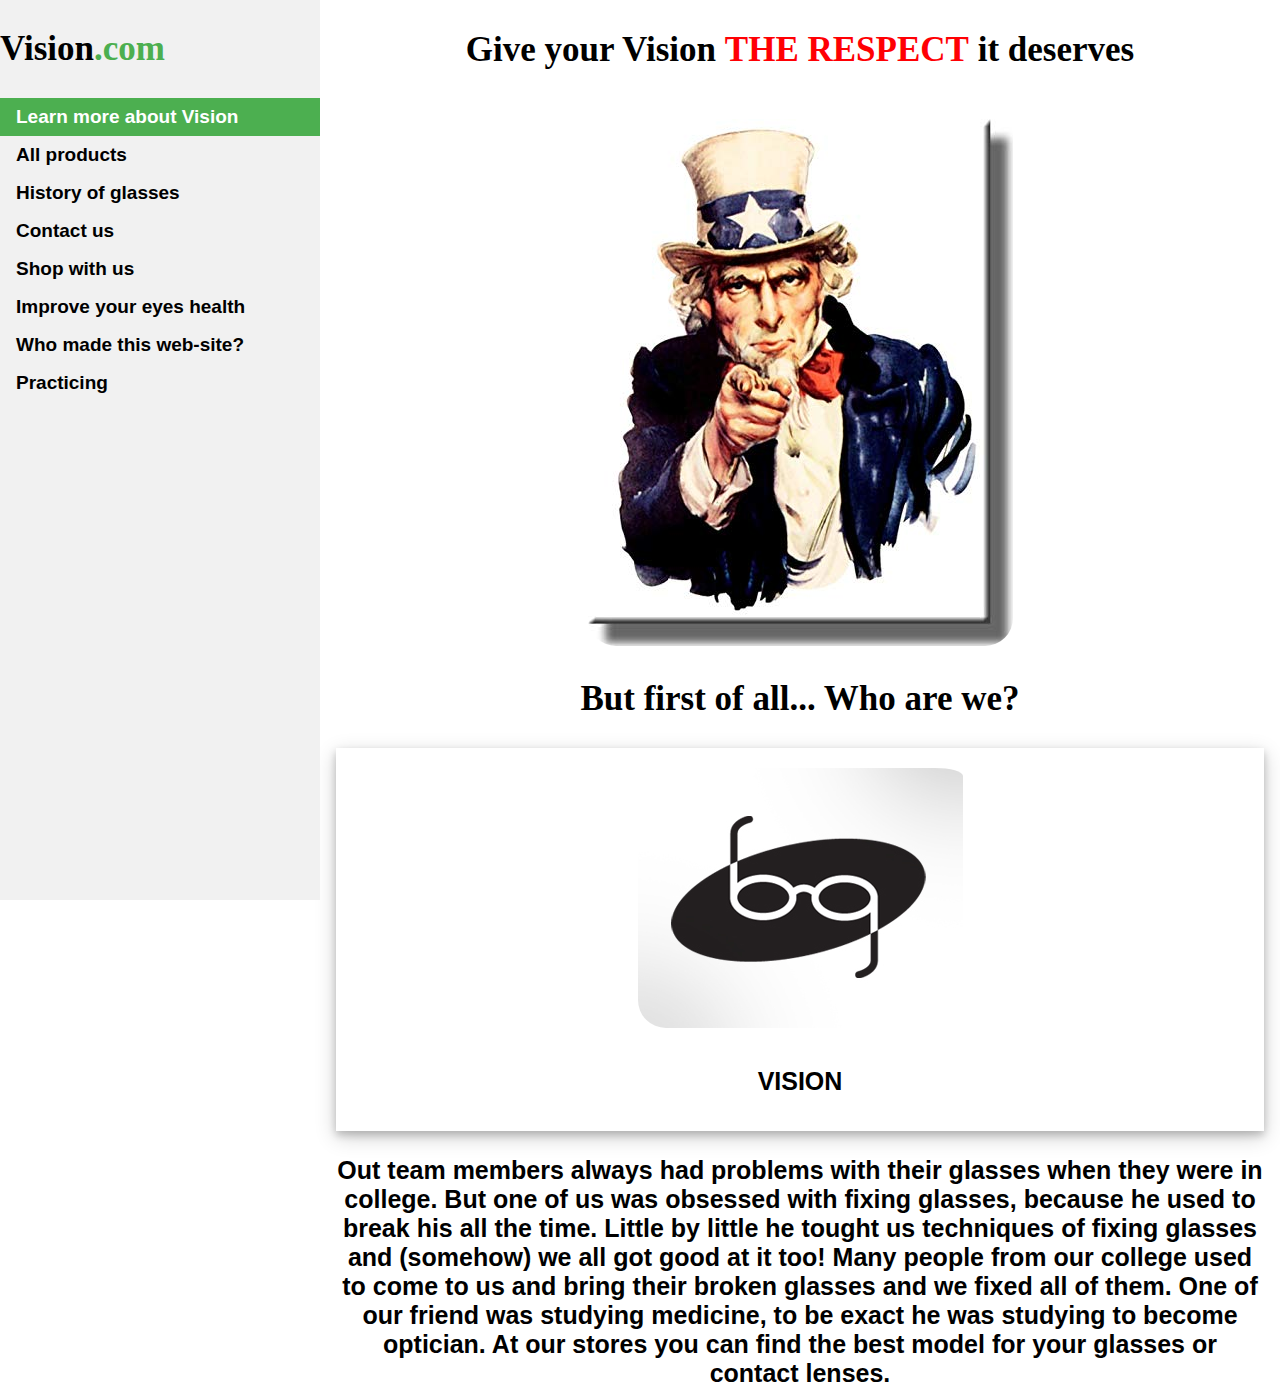
<file: index.html>
<!doctype html>
<html>
<head>
<meta charset="utf-8">
 <link rel="stylesheet" href="major.css">
<title>Major Project</title>
</head>

<style>
	img {
		border-radius: 28px;
		padding-top: 20px;
	}
	div.polaroid {
  width: 100%;
  background-color: white;
  box-shadow: 0 4px 8px 0 rgba(0, 0, 0, 0.2), 0 6px 20px 0 rgba(0, 0, 0, 0.19);
  
	}
	div.container {
  text-align: center;
  padding: 10px 20px;
  font-weight: bold;
  font-size: 25px;
  font-family: Arial, Helvetica, sans-serif; 
	}
	div.b {
  text-align: left;
		  }
</style>
		
<body style="background-color: #FFFFFF">
	<ul>
	<h2>Vision<font color="#4CAF50">.com</font></h2>
  <li><a class="active" href="#home">Learn more about Vision</a></li>
  <li><a href="products.html">All products</a></li>
  <li><a href="historyglasses.html">History of glasses</a></li>
  <li><a href="contactus.html">Contact us</a></li>
  <li><a href="JavaScirt Project/Project.html">Shop with us</a></li>
  <li><a href="improvevision.html">Improve your eyes health</a></li>
  <li><a href="aboutdeveloper.html">Who made this web-site?</a></li>
  <li><a href="practicing.html">Practicing</a></li>
	</ul>

<div class="a">
<div style="margin-left:25%;padding:1px 16px;height:1000px;">
	<h2>Give your Vision <strong><font color="#FF0004">THE RESPECT</font></strong> it deserves</h2>
	
	<img src="71C18NqR6jL._SX425_.jpg">
	
	<h2>But first of all... Who are we?</h2>
  
	<div class="polaroid">
		<img src="logo.png">
		<div class="container">
  		<p>VISION</p>
  		</div>
	</div>	
  <h3>Out team members always had problems with their glasses when they were in college. But one of us  was obsessed with fixing glasses, 
  because he used to break his all the time. Little by little he tought us techniques of fixing glasses and (somehow) we all got good at it too! Many people from our college used to come to us and bring their broken glasses and we fixed all of them. One of our friend was studying medicine, to be exact he was studying to become optician. At our stores you can find the best model for your glasses or contact lenses.</h3>
</div>
</div>
</body>
</html>
</file>
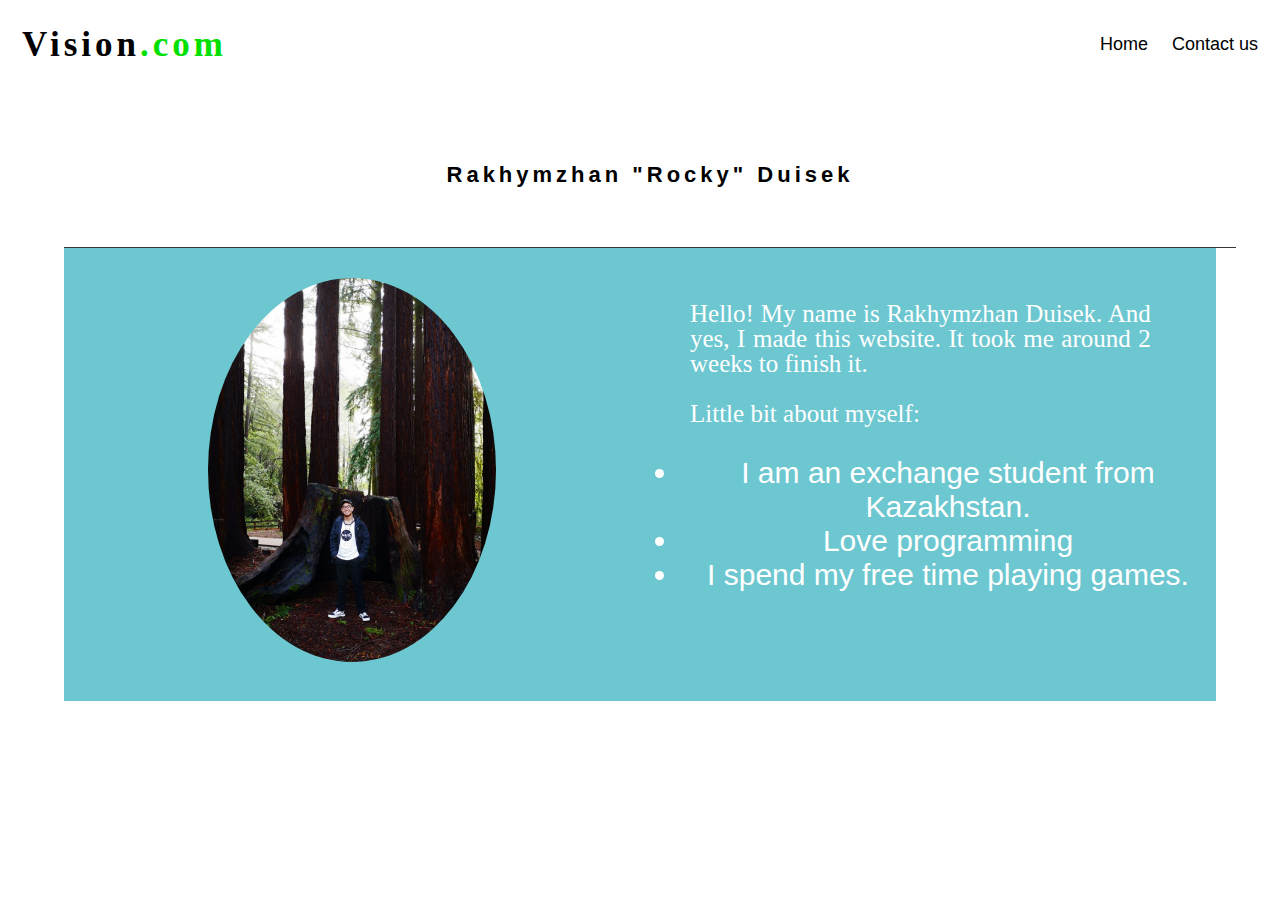
<file: aboutdeveloper.html>
<!doctype html>
<html>
<head>
<meta charset="utf-8">
<meta http-equiv="X-UA-Compatible" content="IE=edge">
<meta name="viewport" content="width=device-width, initial-scale=1">
<title>About developer</title>
<link href="css/simpleGridTemplate.css" rel="stylesheet" type="text/css">
</head>
<style>
	div.logo{
		color: black;
	}	
	h4 { 
		color: black;
	}
</style>
<body>
	
<div class="header">
	<a href="Major.html" class="logo">Vision<font color="lightfreen#1DE440green">.com</font></a>
  <div class="header-right">
    <a href="Major.html">Home</a>
    <a href="contactus.html"#contact"">Contact us</a>
  </div>
</div>
	
<!-- Main Container -->
<div class="container"> 
  <!-- Header -->
  <header class="header">
    <h4 class="logo">Rakhymzhan "Rocky" Duisek</h4>
  </header>
  <!-- Hero Section -->
  <section class="intro">
    <div class="column">
      <img src="me.jpg" alt="" class="profile"> </div>
    <div class="column">
      <p>Hello! My name is Rakhymzhan Duisek. And yes, I made this website. It took me around 2 weeks to finish it.  </p>
      <p>Little bit about myself:</p>
	<ul>
		<li> I am an exchange student from Kazakhstan. </li>	
		<li> Love programming </li>
		<li> I spend my free time playing games.</li>
	</ul>
    </div>
  </section>
  
</body>
</html>
</file>
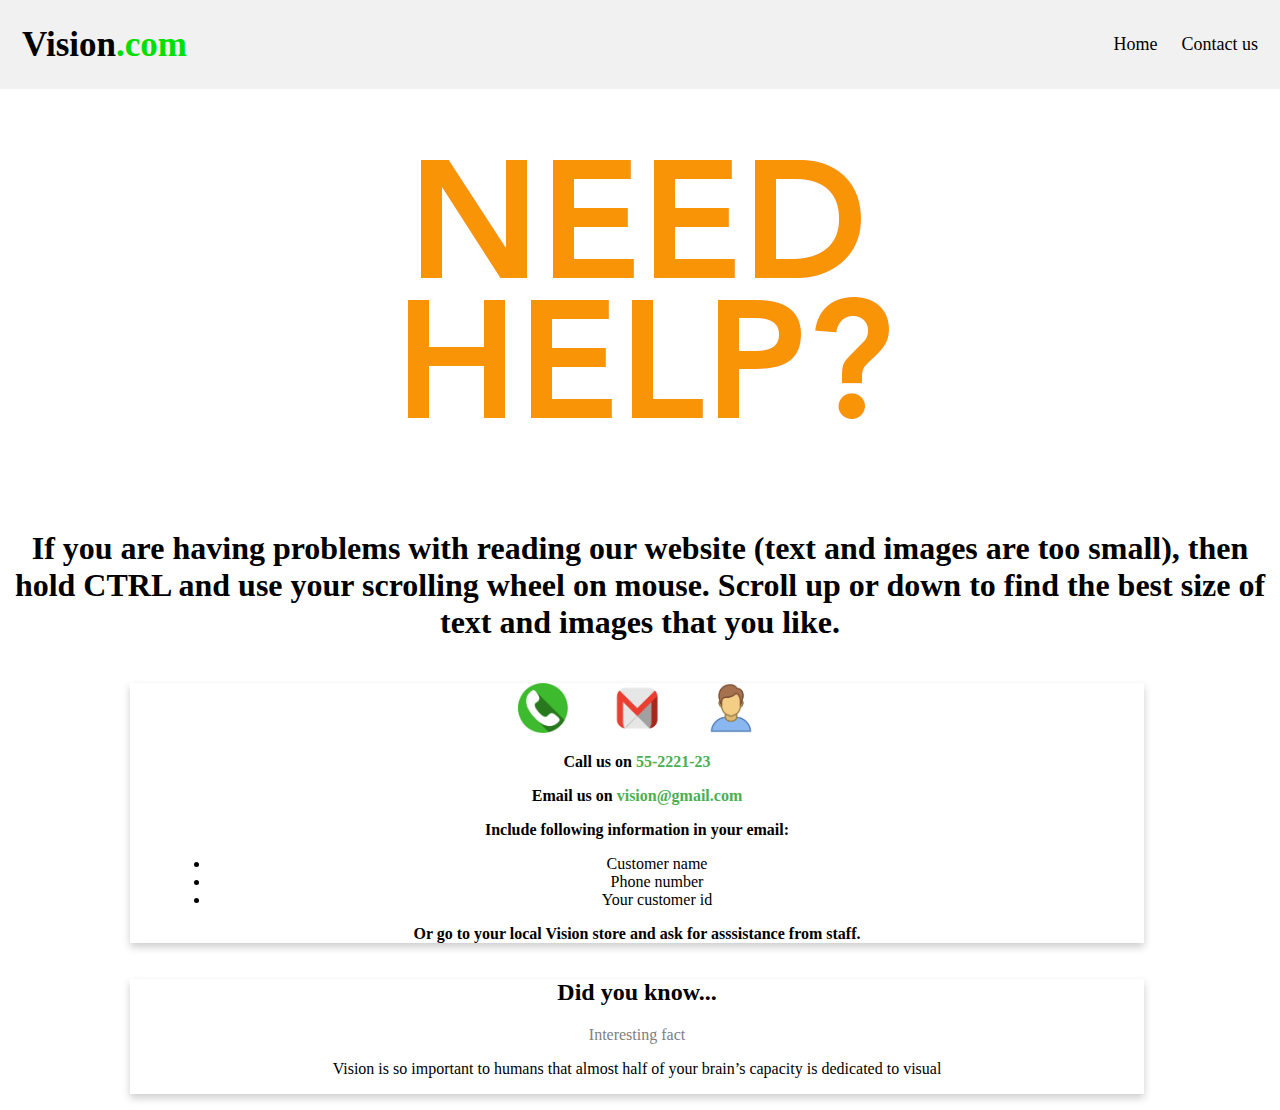
<file: contactus.html>
<!doctype html>
<html>
<head>
<style>
	#call {
		align-items: center;
		display: flex;
	}
	#gmail {
		align-items: center;
		display: flex;
	}
	.info {
		text-align: justify4;
	}
	html {
  box-sizing: border-box;
}

*, *:before, *:after {
  box-sizing: inherit;
}

.column {
  float: left;
  width: 90%;
  margin-bottom: 16px;
  padding: 0 8px; 
  padding-left: 130px;
	align-content: center;
	align-items: center;
	align-text: center;
}

@media screen and (max-width : 979px ){
  .column {
    width: 200%;
    display: block;
  }
}

.card {
  box-shadow: 0 4px 8px 0 rgba(0, 0, 0, 0.2);
}

.container {
  padding: 0 40px;
}

.container::after, .row::after {
  content: "";
  clear: both;
  display: table;
}

.title {
  color: grey;
}
body {
  margin: 0;
}

</style>
<meta charset="utf-8">
<title>Untitled Document</title>
<link href="contactus.css" rel="stylesheet" type="text/css">
</head>

<body>
	<div class="header">
	<a href="Major.html" class="logo">Vision<font color="lightfreen#1DE440green">.com</font></a>
  <div class="header-right">
    <a href="Major.html">Home</a>
    <a href="contactus.html">Contact us</a>
  </div>
	</div>
	
	<p>
	</p>
	
	<p>
	</p>
	
	<center><img src="needhelp.jpg"></center>
	
	<div class="helper">
	<center><h1>If you are having problems with reading our website (text and images are too small), then hold CTRL and use your scrolling wheel on mouse. Scroll up or down to find the best size of text and images that you like.</h1></center>
	</div>
	
<center><div class="row">
  <div class="column">
    <div class="card">
      <div class="container">
        <h2></h2><img onmouseover="bigImg1(this)" onmouseout="normalImg1(this)" src="call.png" alt="Sun glasses" width="50" height="50" hspace="20">
		  
		 <img onmouseover="bigImg1(this)" onmouseout="normalImg1(this)" src="gmail.png" alt="Sun glasses" width="50" height="50" hspace="20">
		  
		 <img onmouseover="bigImg1(this)" onmouseout="normalImg1(this)" src="person.png" alt="Sun glasses" width="50" height="50" hspace="20">
		  
		  <strong><p>Call us on<font color="#4CAF50"> 55-2221-23</font></p></strong>
		  <div>
			  <strong><p>Email us on <font color="#4CAF50"> vision@gmail.com</font></p></strong>
		  <strong><p>Include following information in your email:</p></strong>
			 <p1><ul>
			 	<li>Customer name</li>
			  	<li>Phone number</li>
				<li>Your customer id</li>
			 </ul></p>
		  </div>
		  <strong><p1>Or go to your local Vision store and ask for asssistance from staff.</p1></strong>
      </div>
    </div>
  </div>
	
	<p>
	</p>
	<p>
	</p>
	 <p>
	</p>
	<p>
	</p>
	<p>
	</p>
	<p>
	</p>
	
<div class="row">
  <div class="column">
    <div class="card">
      <div class="container">
        <center><h2>Did you know...</h2>
        <p class="title">Interesting fact</p>
		  <p>Vision is so important to humans that almost half of your brain’s capacity is dedicated to visual</p></center>
      </div>
    </div>
  </div>
	
<p>
</p>	

</body>
</html>
</file>
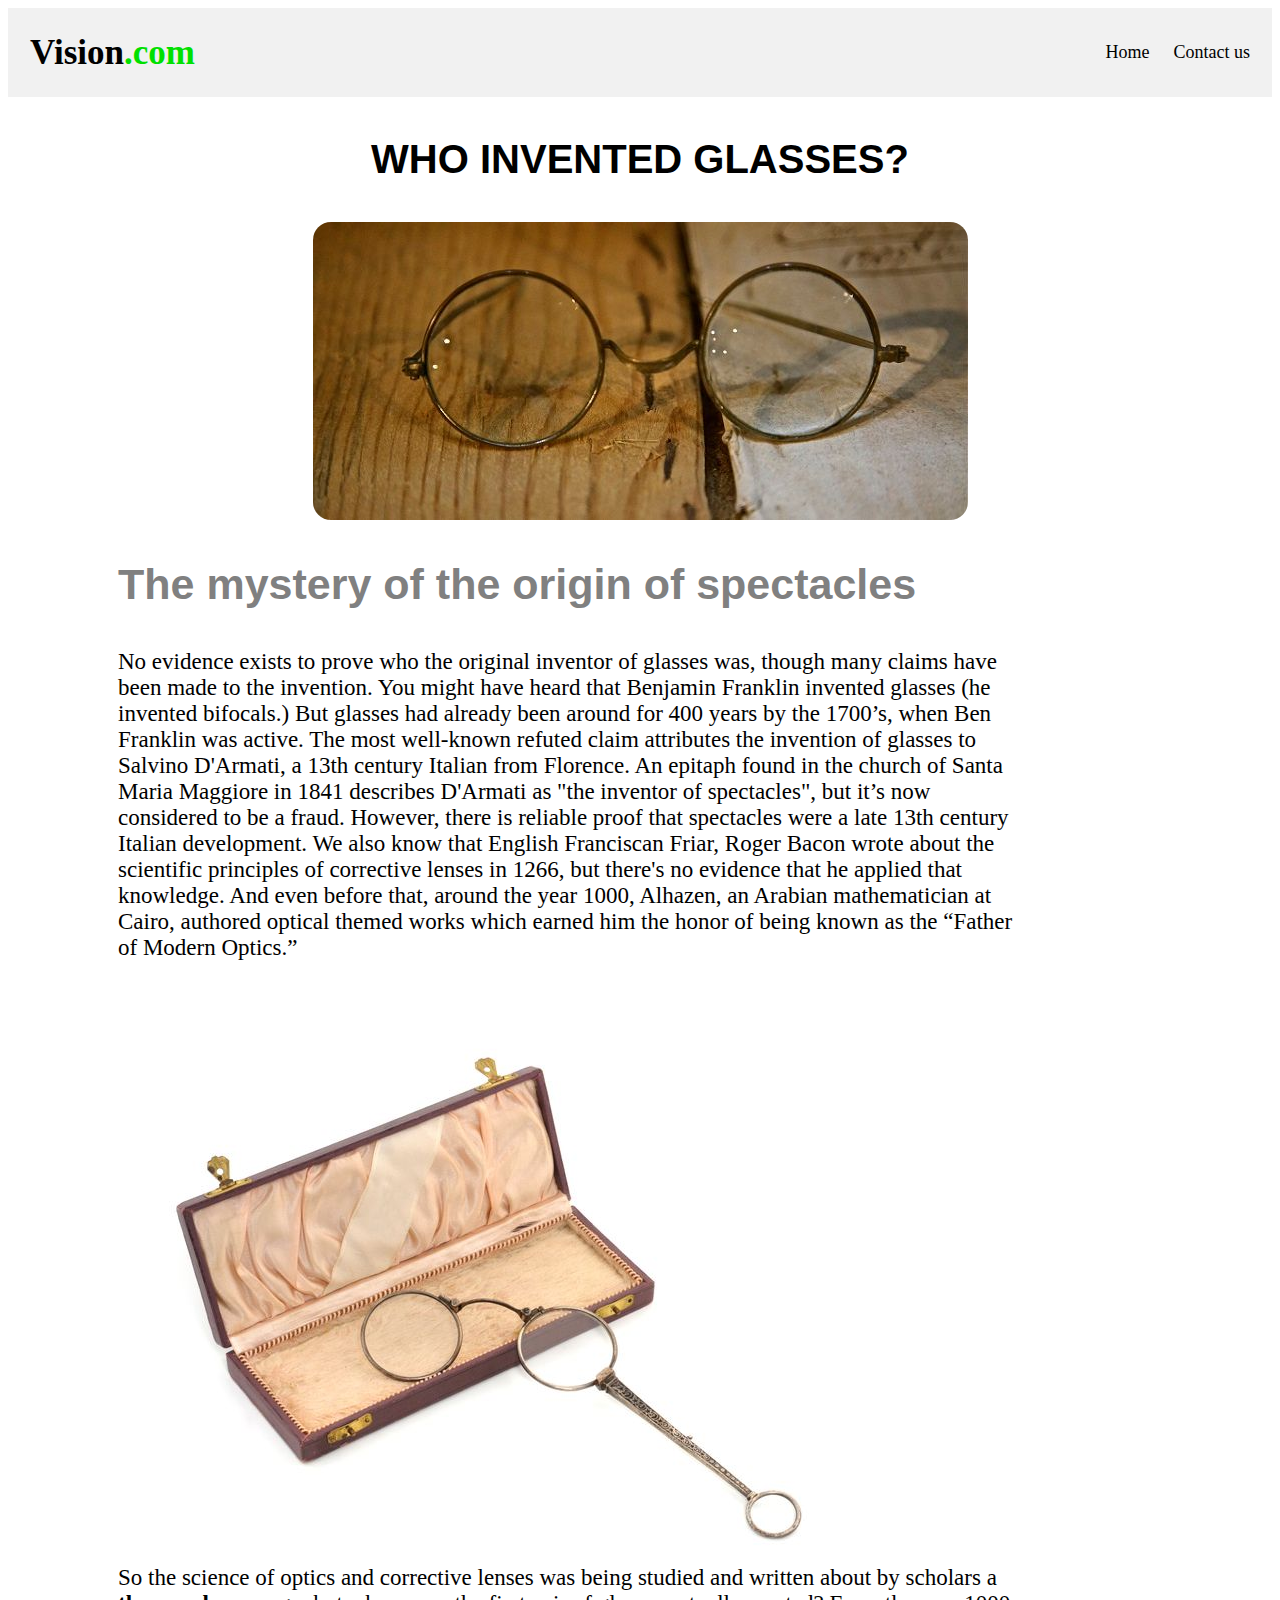
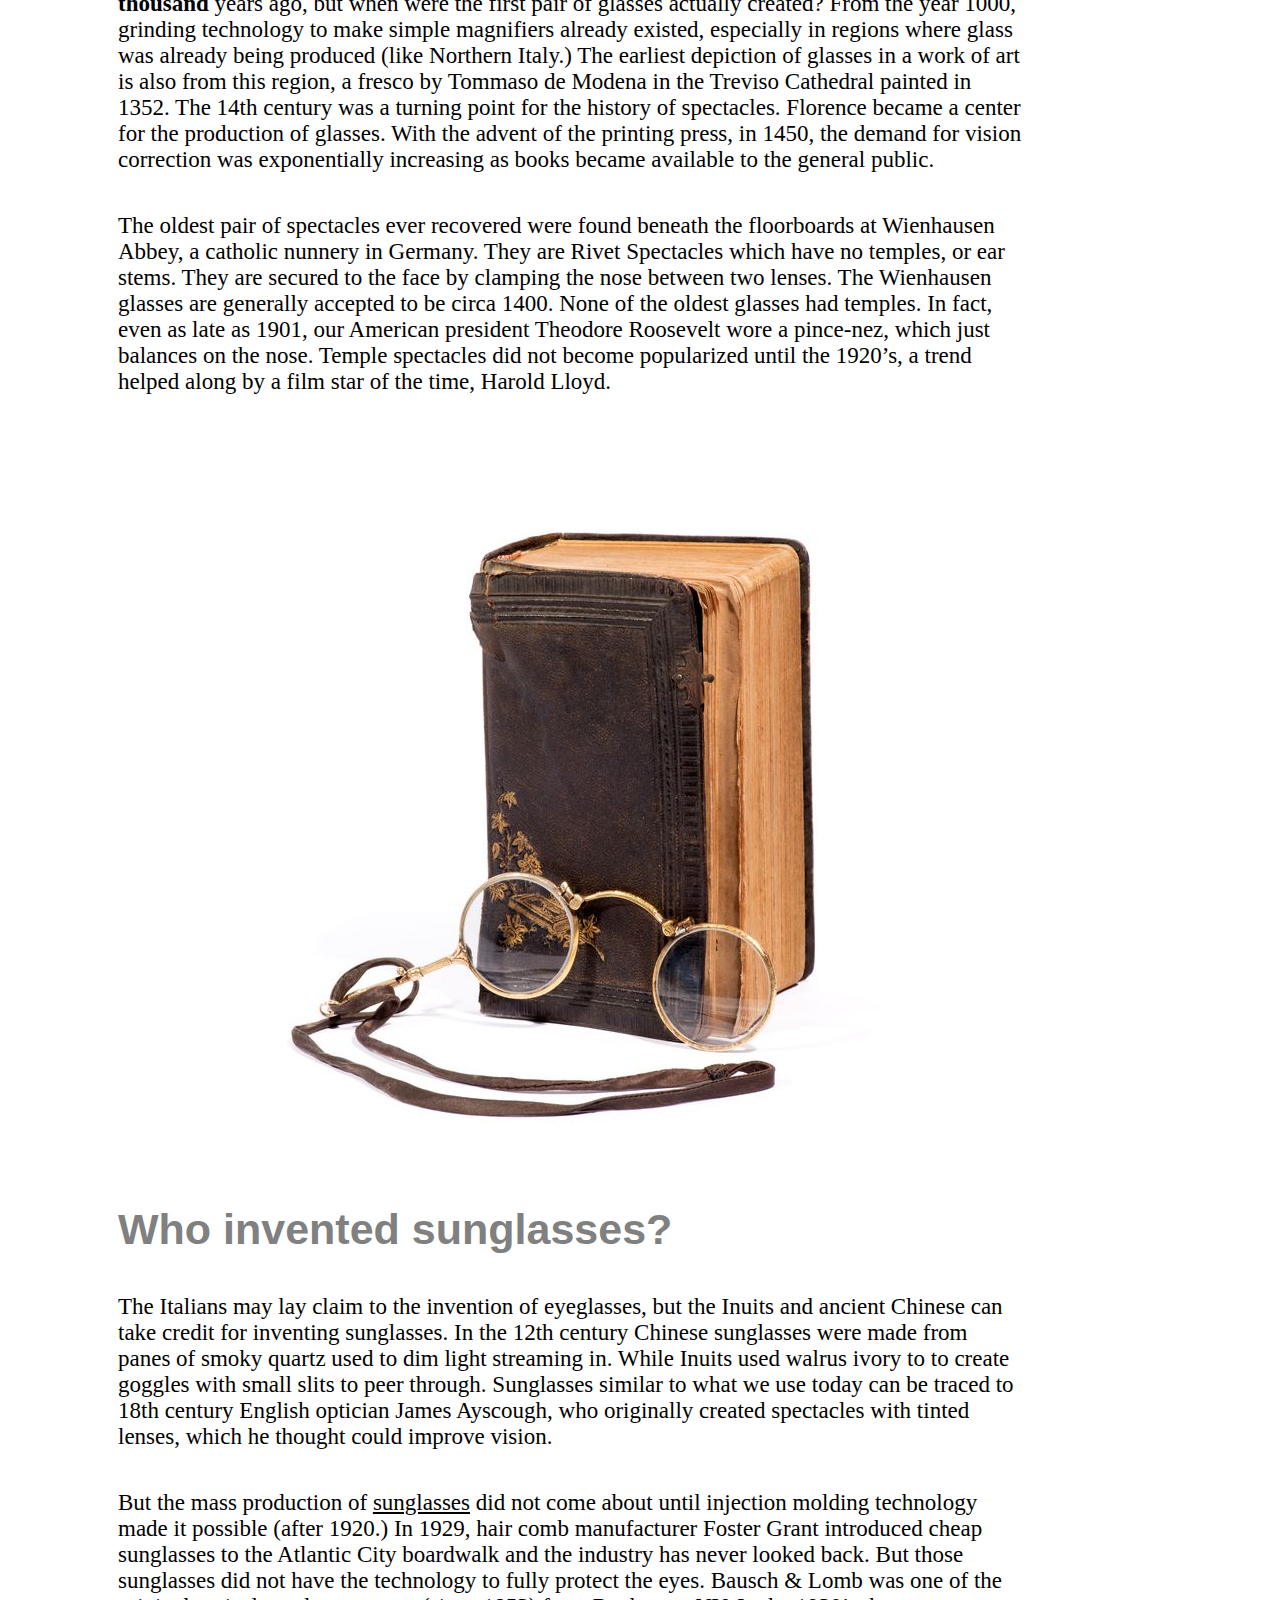
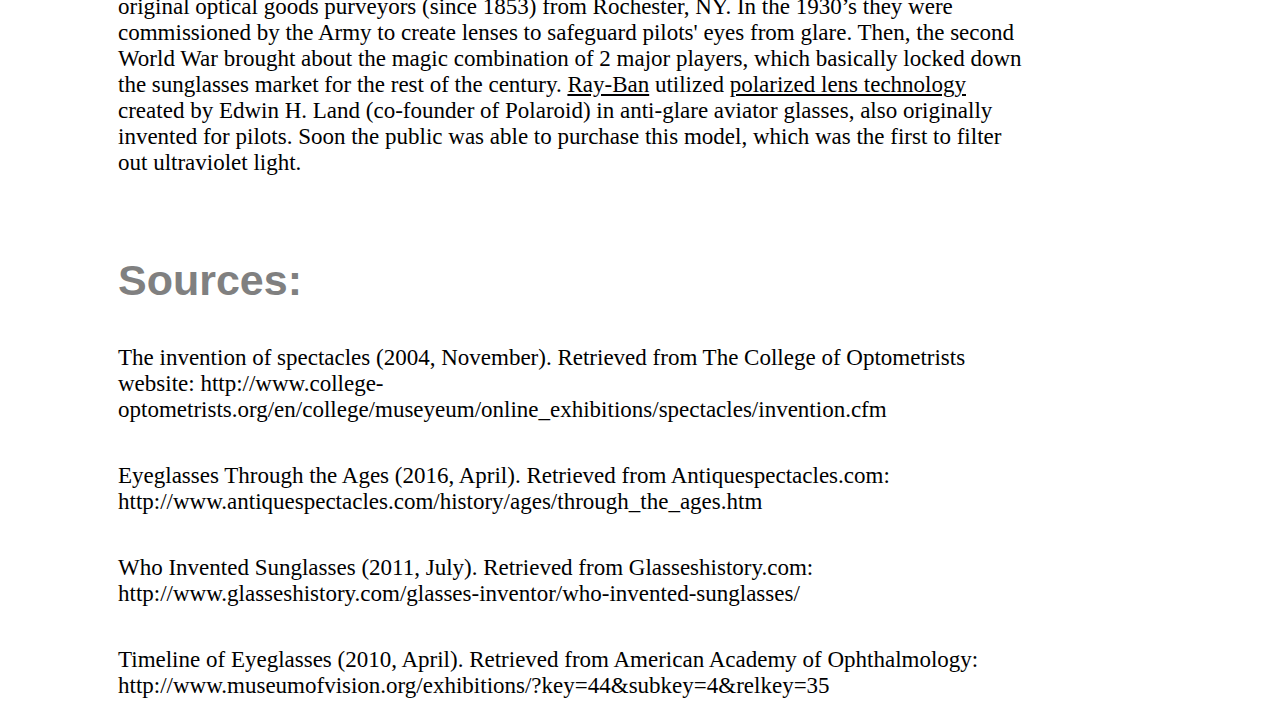
<file: historyglasses.html>
<title>Untitled Document</title>
<link href="historyglasses.css" rel="stylesheet" type="text/css">
</head>
<style>
	div.topic {
		text-align: center
	}
	div.a {
		align-content: center;
		align-items: center;
		padding-left: 110px;
		padding-right: 250px;
	}
	p {
		font-family: Arial, Helvetica, sans-serif;
		font-size: 40px;
		font-weight: bold;
	}
	p1 {
		font-family: Times, Times New Roman, sans-serif;
		font-size: 23px;
	}
	p2 {
		font-weight: bold;
		font-size: 43px;
		font-family: "Gill Sans", "Gill Sans MT", "Myriad Pro", "DejaVu Sans Condensed", Helvetica, Arial, "sans-serif";
		color: grey;
	}
	img {
		border-radius: 18px;
	}
	ul li::before {
		content: "\2022";
  		color: #4CAF50;
  		font-weight: bold;
 		display: inline-block; 
  		width: 1em;
  		margin-left: -1em;
	}
	ul {
		list-style: none;
		font-size: 25px;
		padding-left: 250px;
	}
	p3 {
		text-decoration: underline;
		font-family: Times, Times New Roman, sans-serif;
		font-size: 23px;
	}
</style>
<body>
  <div class="header">
	<a href="Major.html" class="logo">Vision<font color="lightfreen#1DE440green">.com</font></a>
  <div class="header-right">
    <a href="Major.html">Home</a>
    <a href="contactus.html">Contact us</a>
  </div>
  </div>
	  
<div class="topic">
	<p>WHO INVENTED GLASSES?</p>
	<div>
		<img src="topglasses.jpg">
	</div>
</div>
	


<div class="a">
	<p>
	</p>
	<p2>The mystery of the origin of spectacles</p2>	
</div>	
	
<p>
</p>
<p>
</p>
	
<div class="a">
	<p1>No evidence exists to prove who the original inventor of glasses was, though many claims have been made to the invention. You might have heard that Benjamin Franklin invented glasses (he invented bifocals.) But glasses had already been around for 400 years by the 1700’s, when Ben Franklin was active. The most well-known refuted claim attributes the invention of glasses to Salvino D'Armati, a 13th century Italian from Florence. An epitaph found in the church of Santa Maria Maggiore in 1841 describes D'Armati as "the inventor of spectacles", but it’s now considered to be a fraud. However, there is reliable proof that spectacles were a late 13th century Italian development. We also know that English Franciscan Friar, Roger Bacon wrote about the scientific principles of corrective lenses in 1266, but there's no evidence that he applied that knowledge. And even before that, around the year 1000, Alhazen, an Arabian mathematician at Cairo, authored optical themed works which earned him the honor of being known as the “Father of Modern Optics.”</p1>
	<p>
	</p>
	<center><img src="oldglasses.jpg"></center>
	<p1>So the science of optics and corrective lenses was being studied and written about by scholars a <strong>thousand</strong> years ago, but when were the first pair of glasses actually created? From the year 1000, grinding technology to make simple magnifiers already existed, especially in regions where glass was already being produced (like Northern Italy.) The earliest depiction of glasses in a work of art is also from this region, a fresco by Tommaso de Modena in the Treviso Cathedral painted in 1352. The 14th century was a turning point for the history of spectacles. Florence became a center for the production of glasses. With the advent of the printing press, in 1450, the demand for vision correction was exponentially increasing as books became available to the general public.</p1>
	<p>
	</p>
	<p1>The oldest pair of spectacles ever recovered were found beneath the floorboards at Wienhausen Abbey, a catholic nunnery in Germany. They are Rivet Spectacles which have no temples, or ear stems. They are secured to the face by clamping the nose between two lenses. The Wienhausen glasses are generally accepted to be circa 1400. None of the oldest glasses had temples. In fact, even as late as 1901, our American president Theodore Roosevelt wore a pince-nez, which just balances on the nose. Temple spectacles did not become popularized until the 1920’s, a trend helped along by a film star of the time, Harold Lloyd.</p1>
	<p>
	</p>
	<center><img src="glassesbook.jpg"</center>
</div>
	
<div class="a">
	<p>
	</p>
	<p2>Who invented sunglasses?</p2>	
</div>	
	
<div class="a">
	<p>
	</p>
	<p1>The Italians may lay claim to the invention of eyeglasses, but the Inuits and ancient Chinese can take credit for inventing sunglasses. In the 12th century Chinese sunglasses were made from panes of smoky quartz used to dim light streaming in. While Inuits used walrus ivory to to create goggles with small slits to peer through. Sunglasses similar to what we use today can be traced to 18th century English optician James Ayscough, who originally created spectacles with tinted lenses, which he thought could improve vision.</p1>
	<p>
	</p>
	<p1>But the mass production of <p3>sunglasses</p3> did not come about until injection molding technology made it possible (after 1920.) In 1929, hair comb manufacturer Foster Grant introduced cheap sunglasses to the Atlantic City boardwalk and the industry has never looked back. But those sunglasses did not have the technology to fully protect the eyes. Bausch & Lomb was one of the original optical goods purveyors (since 1853) from Rochester, NY. In the 1930’s they were commissioned by the Army to create lenses to safeguard pilots' eyes from glare. Then, the second World War brought about the magic combination of 2 major players, which basically locked down the sunglasses market for the rest of the century. <p3>Ray-Ban</p3> utilized <p3>polarized lens technology</p3> created by Edwin H. Land (co-founder of Polaroid) in anti-glare aviator glasses, also originally invented for pilots. Soon the public was able to purchase this model, which was the first to filter out ultraviolet light.</p1>
	<p>
	</p>
</div>
	
<div class="a">
	<p>
	</p>
	<p2>Sources:</p2>	
</div>	
	
<div class="a">
	<p>
	</p>
	<p1>The invention of spectacles (2004, November). Retrieved from The College of Optometrists website: http://www.college-optometrists.org/en/college/museyeum/online_exhibitions/spectacles/invention.cfm</p1>
	<p>
	</p>
	<p1>Eyeglasses Through the Ages (2016, April). Retrieved from Antiquespectacles.com: http://www.antiquespectacles.com/history/ages/through_the_ages.htm</p1>
	<p>
	</p>
	<p1>Who Invented Sunglasses (2011, July). Retrieved from Glasseshistory.com: http://www.glasseshistory.com/glasses-inventor/who-invented-sunglasses/</p1>
	<p>
	</p>
	<p1>Timeline of Eyeglasses (2010, April). Retrieved from American Academy of Ophthalmology: http://www.museumofvision.org/exhibitions/?key=44&subkey=4&relkey=35</p1>
</div>	
	
</body>
</html>
</file>
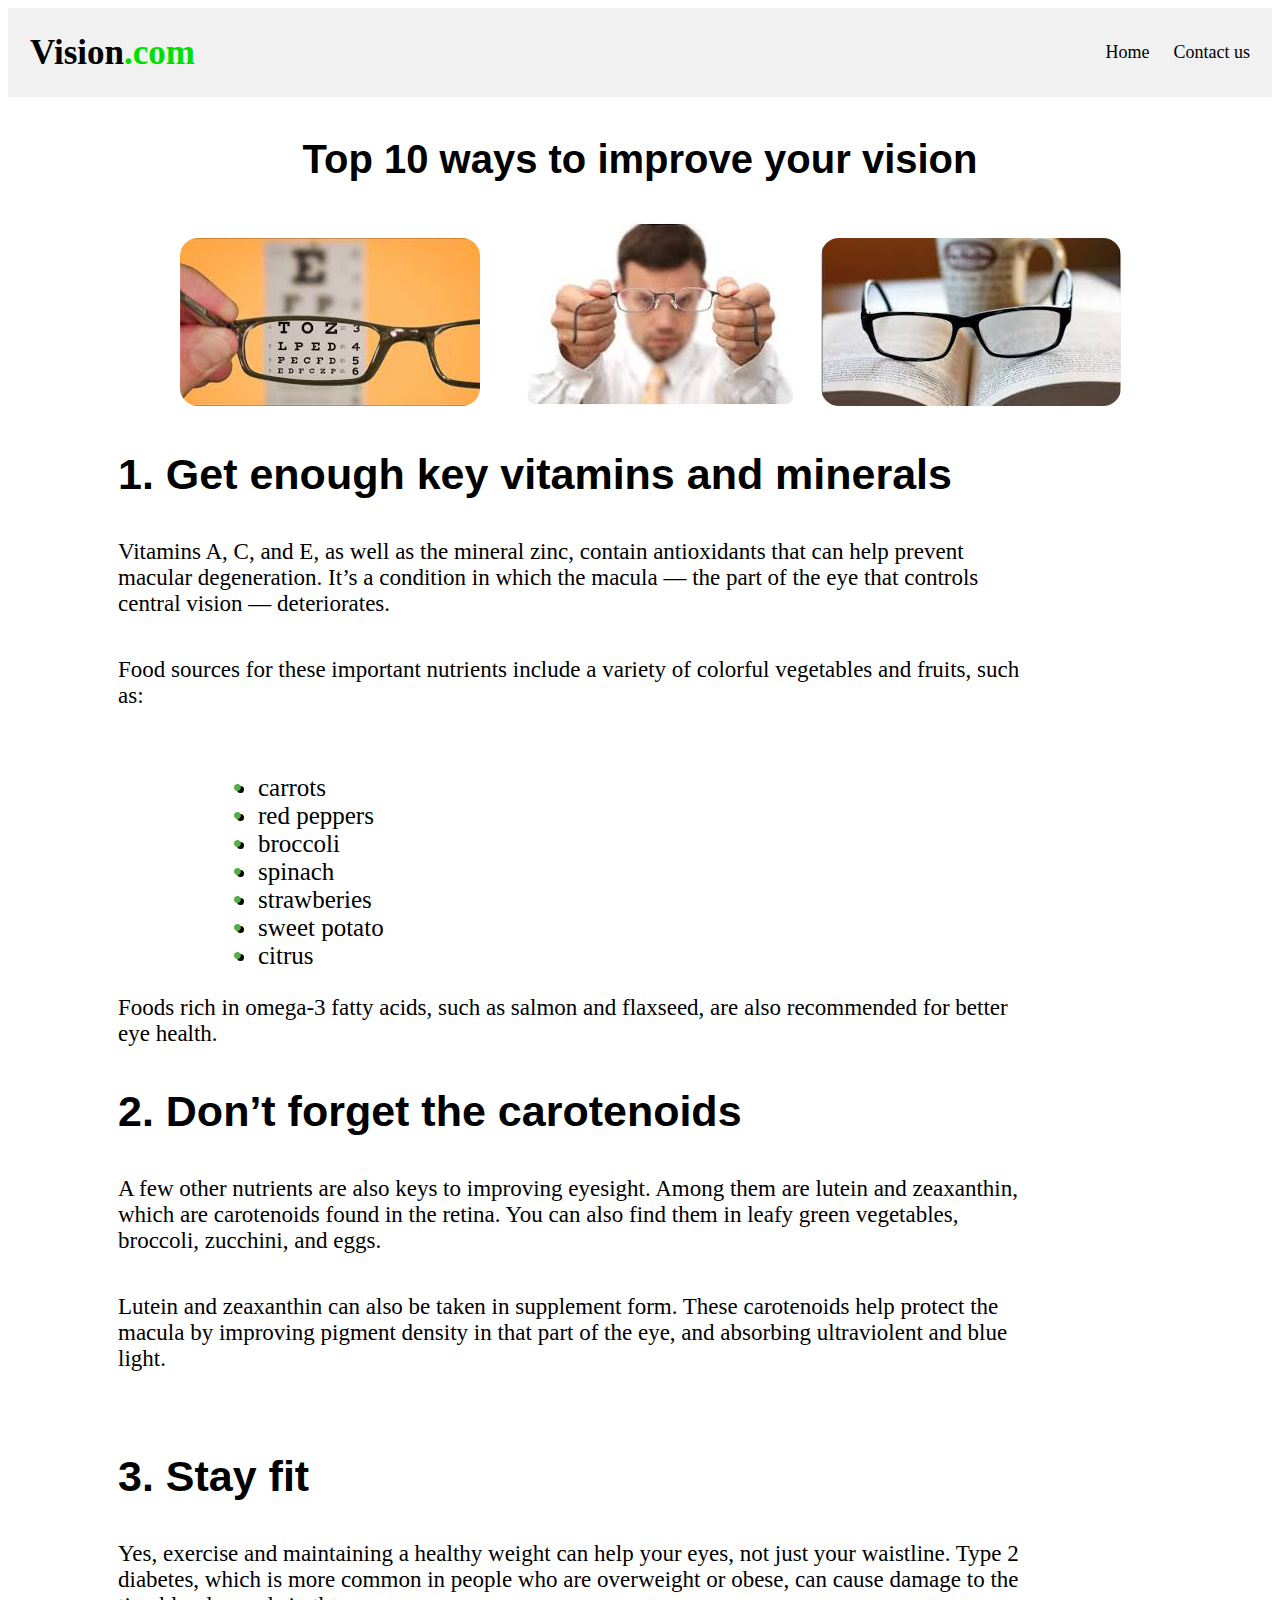
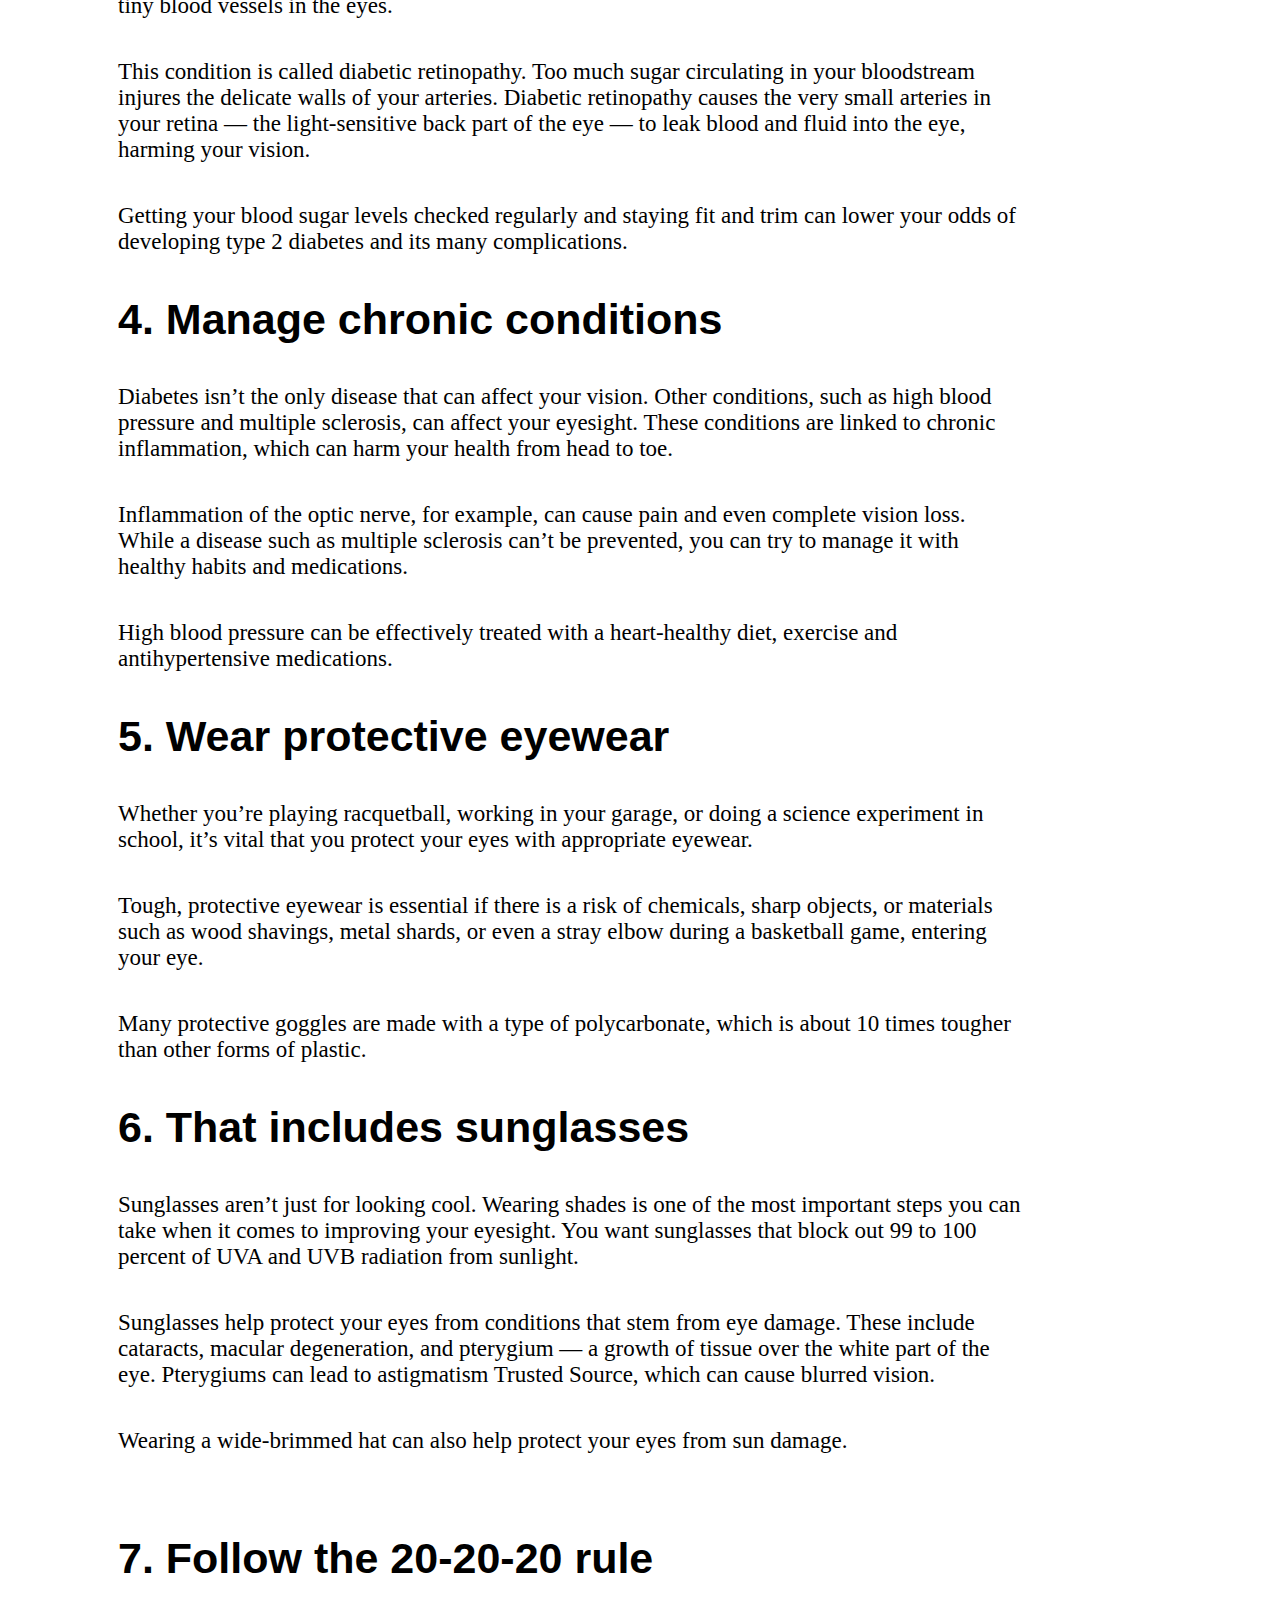
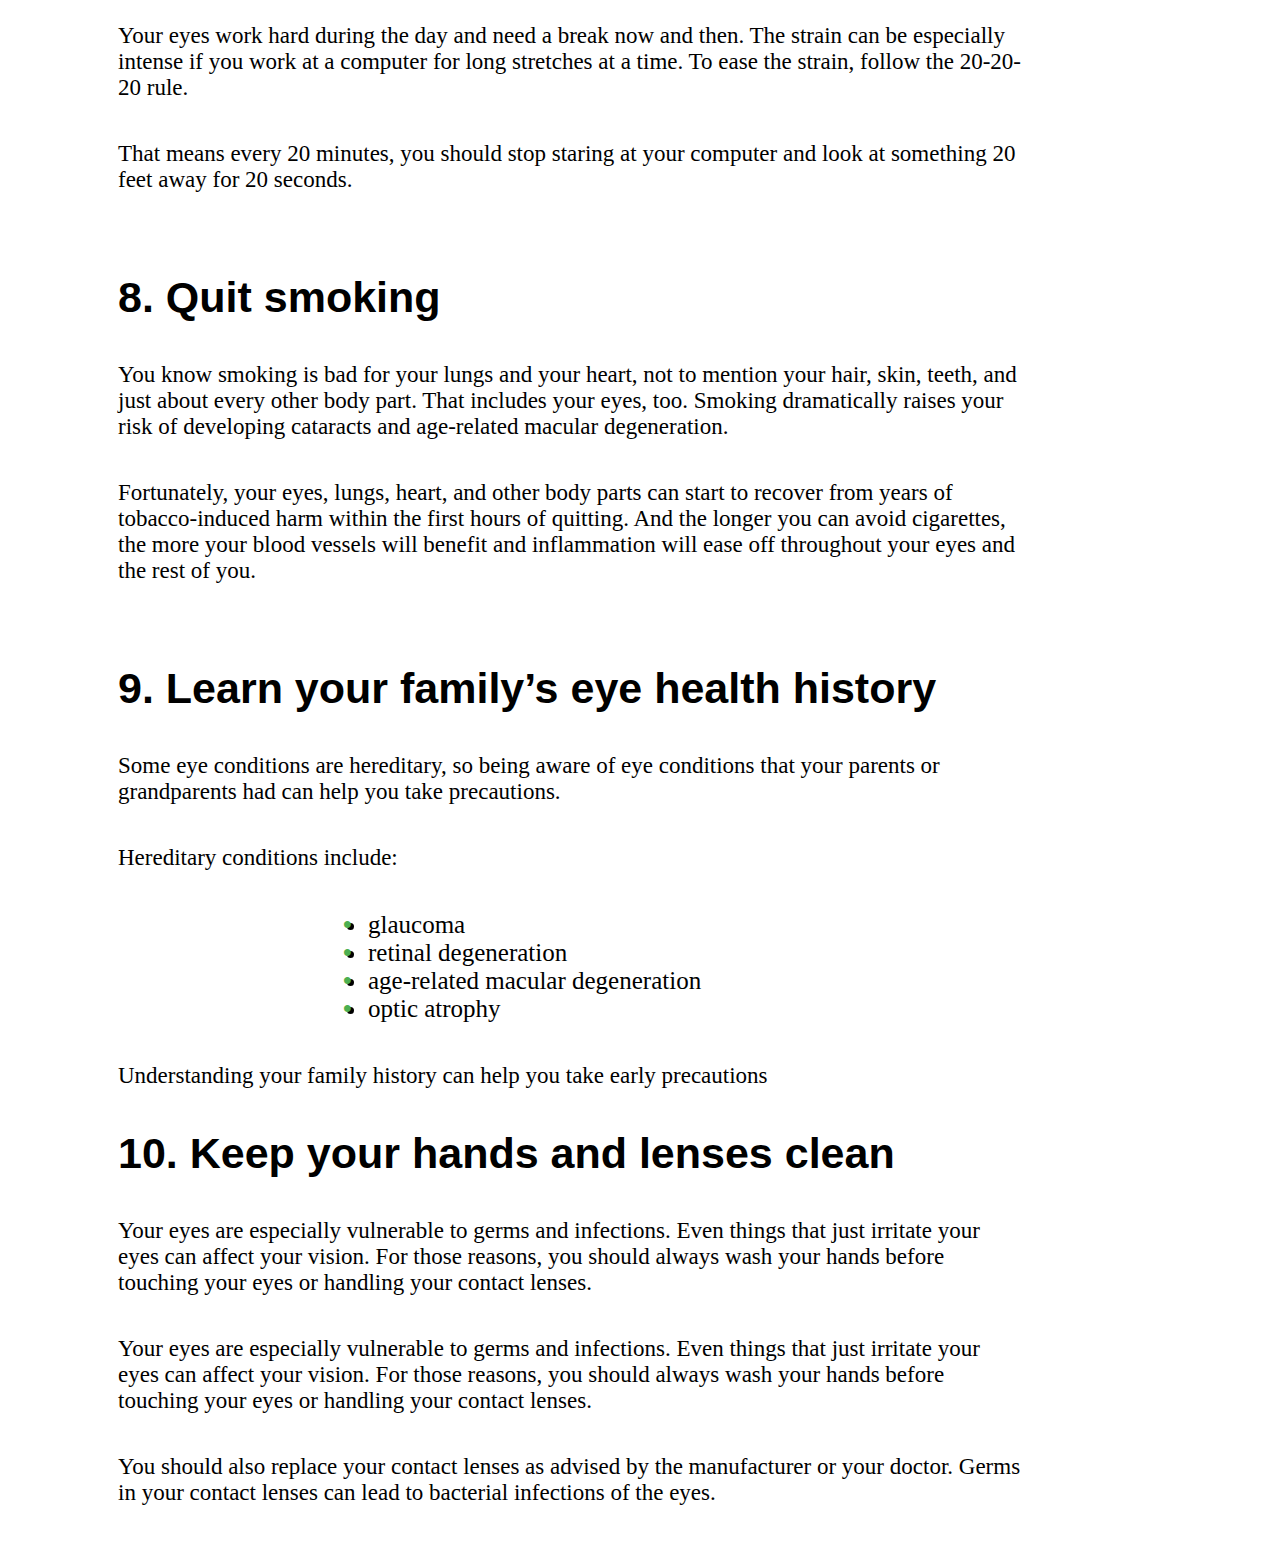
<file: improvevision.html>
<!doctype html>
<html>
<head>
<meta charset="utf-8">
<title>Untitled Document</title>
<link href="improvevision.css" rel="stylesheet" type="text/css">
</head>
<style>
	div.topic {
		text-align: center
	}
	div.a {
		align-content: center;
		align-items: center;
		padding-left: 110px;
		padding-right: 250px;
	}
	p {
		font-family: Arial, Helvetica, sans-serif;
		font-size: 40px;
		font-weight: bold;
	}
	p1 {
		font-family: Times, Times New Roman, sans-serif;
		font-size: 23px;
	}
	p2 {
		font-weight: bold;
		font-size: 43px;
		font-family: "Gill Sans", "Gill Sans MT", "Myriad Pro", "DejaVu Sans Condensed", Helvetica, Arial, "sans-serif";
	}
	img {
		border-radius: 18px;
	}
	ul li::before {
		content: "\2022";
  		color: #4CAF50;
  		font-weight: bold;
 		display: inline-block; 
  		width: 1em;
  		margin-left: -1em;
	}
	ul {
		list-style: none;
		font-size: 25px;
		padding-left: 250px;
	}
</style>
<body>
  <div class="header">
	<a href="Major.html" class="logo">Vision<font color="lightfreen#1DE440green">.com</font></a>
  <div class="header-right">
    <a href="Major.html">Home</a>
    <a href="contactus.html">Contact us</a>
  </div>
  </div>
	  
<div class="topic">
	<p>Top 10 ways to improve your vision</p>
	<div>
	<img src="imrovevision.jpg" alt="Looking through glasses while you have bad vision" hspace="20">
		<img src="imrovevision1.jpg" hspace="20">
		<img src="imrovevision2.jpg">
	</div>
</div>
	


<div class="a">
	<p>
	</p>
	<p2>1. Get enough key vitamins and minerals</p2>	
</div>	
	
<p>
</p>
<p>
</p>
	
<div class="a">
	<p1>Vitamins A, C, and E, as well as the mineral zinc, contain antioxidants that can help prevent macular degeneration. It’s a condition in which the macula — the part of the eye that controls central vision — deteriorates.</p1>
	<p>
	</p>
	<p1>Food sources for these important nutrients include a variety of colorful vegetables and fruits, such as:</p1>
	<p>
	</p>
</div>
	
<div class="list">
	<ul style="list-style-type:disc;">
	  <li>carrots</li>
	  <li>red peppers</li>
	  <li>broccoli</li>
	  <li>spinach</li>
	  <li>strawberies</li>
	  <li>sweet potato</li>
	  <li>citrus</li> 
	</ul>  	
</div>
	
<div class="a">
	<p1>Foods rich in omega-3 fatty acids, such as salmon and flaxseed, are also recommended for better eye health.</p1>
</div>
	
<div class="a">
	<p>
	</p>
	<p2>2. Don’t forget the carotenoids</p2>	
</div>	
	
<div class="a">
	<p>
	</p>
	<p1>A few other nutrients are also keys to improving eyesight. Among them are lutein and zeaxanthin, which are carotenoids found in the retina. You can also find them in leafy green vegetables, broccoli, zucchini, and eggs.</p1>
	<p>
	</p>
	<p1>Lutein and zeaxanthin can also be taken in supplement form. These carotenoids help protect the macula by improving pigment density in that part of the eye, and absorbing ultraviolent and blue light.</p1>
	<p>
	</p>
</div>
	
<div class="a">
	<p>
	</p>
	<p2>3. Stay fit</p2>	
</div>	
	
<div class="a">
	<p>
	</p>
	<p1>Yes, exercise and maintaining a healthy weight can help your eyes, not just your waistline. Type 2 diabetes, which is more common in people who are overweight or obese, can cause damage to the tiny blood vessels in the eyes.</p1>
	<p>
	</p>
	<p1>This condition is called diabetic retinopathy. Too much sugar circulating in your bloodstream injures the delicate walls of your arteries. Diabetic retinopathy causes the very small arteries in your retina — the light-sensitive back part of the eye — to leak blood and fluid into the eye, harming your vision.</p1>
	<p>
	</p>
	<p1>Getting your blood sugar levels checked regularly and staying fit and trim can lower your odds of developing type 2 diabetes and its many complications.</p1>
</div>	
	
<div class="a">
	<p>
	</p>
	<p2>4. Manage chronic conditions</p2>	
</div>	
	
<div class="a">
	<p>
	</p>
	<p1>Diabetes isn’t the only disease that can affect your vision. Other conditions, such as high blood pressure and multiple sclerosis, can affect your eyesight. These conditions are linked to chronic inflammation, which can harm your health from head to toe.</p1>
	<p>
	</p>
	<p1>Inflammation of the optic nerve, for example, can cause pain and even complete vision loss. While a disease such as multiple sclerosis can’t be prevented, you can try to manage it with healthy habits and medications.</p1>
	<p>
	</p>
	<p1>High blood pressure can be effectively treated with a heart-healthy diet, exercise and antihypertensive medications.</p1>
</div>	
	
<div class="a">
	<p>
	</p>
	<p2>5. Wear protective eyewear</p2>	
</div>
	
<div class="a">
	<p>
	</p>
	<p1>Whether you’re playing racquetball, working in your garage, or doing a science experiment in school, it’s vital that you protect your eyes with appropriate eyewear.</p1>
	<p>
	</p>
	<p1>Tough, protective eyewear is essential if there is a risk of chemicals, sharp objects, or materials such as wood shavings, metal shards, or even a stray elbow during a basketball game, entering your eye.</p1>
	<p>
	</p>
	<p1>Many protective goggles are made with a type of polycarbonate, which is about 10 times tougher than other forms of plastic.</p1>
</div>	
	
	<div class="a">
		<p>
		</p>
		<p2>6. That includes sunglasses</p2>
	</div>
	
<div class="a">
	<p>
	</p>
	<p1>Sunglasses aren’t just for looking cool. Wearing shades is one of the most important steps you can take when it comes to improving your eyesight. You want sunglasses that block out 99 to 100 percent of UVA and UVB radiation from sunlight.</p1>
	<p>
	</p>
	<p1>Sunglasses help protect your eyes from conditions that stem from eye damage. These include cataracts, macular degeneration, and pterygium — a growth of tissue over the white part of the eye. Pterygiums can lead to astigmatism Trusted Source, which can cause blurred vision.</p1>
	<p>
	</p>
	<p1>Wearing a wide-brimmed hat can also help protect your eyes from sun damage.</p1>
	<p>
	</p>
</div>
	
<div class="a">
	<p>
	</p>
	<p2>7. Follow the 20-20-20 rule</p2>
</div>
	
<div class="a">
	<p>
	</p>
	<p1>Your eyes work hard during the day and need a break now and then. The strain can be especially intense if you work at a computer for long stretches at a time. To ease the strain, follow the 20-20-20 rule.</p1>
	<p>
	</p>
	<p1>That means every 20 minutes, you should stop staring at your computer and look at something 20 feet away for 20 seconds.
	</p1>
	<p>
	</p>
</div>
	
<div class="a">
	<p>
	</p>	
	<p2>8. Quit smoking</p2>
</div>
	
<div class="a">
	<p>
	</p>	
	<p1>You know smoking is bad for your lungs and your heart, not to mention your hair, skin, teeth, and just about every other body part. That includes your eyes, too. Smoking dramatically raises your risk of developing cataracts and age-related macular degeneration.</p1>
	<p>
	</p>
	<p1>Fortunately, your eyes, lungs, heart, and other body parts can start to recover from years of tobacco-induced harm within the first hours of quitting. And the longer you can avoid cigarettes, the more your blood vessels will benefit and inflammation will ease off throughout your eyes and the rest of you.</p1>
	<p>
	</p>
</div>
	
<div class="a">
	<p>
	</p>	
	<p2>9. Learn your family’s eye health history</p2>
</div>
	
<div class="a">
	<p>
	</p>	
	<p1>Some eye conditions are hereditary, so being aware of eye conditions that your parents or grandparents had can help you take precautions.</p1>
	<p>
	</p>
	<p1>Hereditary conditions include:</p1>
	<p>
	</p>
<div class="list">
	<ul style="list-style-type:disc;">
	  <li>glaucoma</li>
	  <li>retinal degeneration</li>
	  <li>age-related macular degeneration</li>
	  <li>optic atrophy</li>
	</ul>  	
</div>
	<p>
	</p>
	<p1>Understanding your family history can help you take early precautions</p1>
</div>
	
<div class="a">
	<p>
	</p>
	<p2>10. Keep your hands and lenses clean</p2>
</div>
	
<div class="a">
	<p>
	</p>	
	<p1>Your eyes are especially vulnerable to germs and infections. Even things that just irritate your eyes can affect your vision. For those reasons, you should always wash your hands before touching your eyes or handling your contact lenses.</p1>
	<p>
	</p>
	<p1>Your eyes are especially vulnerable to germs and infections. Even things that just irritate your eyes can affect your vision. For those reasons, you should always wash your hands before touching your eyes or handling your contact lenses.</p1>
	<p>
	</p>
	<p1>You should also replace your contact lenses as advised by the manufacturer or your doctor. Germs in your contact lenses can lead to bacterial infections of the eyes.</p1>
	<p>
	</p>
</div>
	
</body>
</html>
</file>
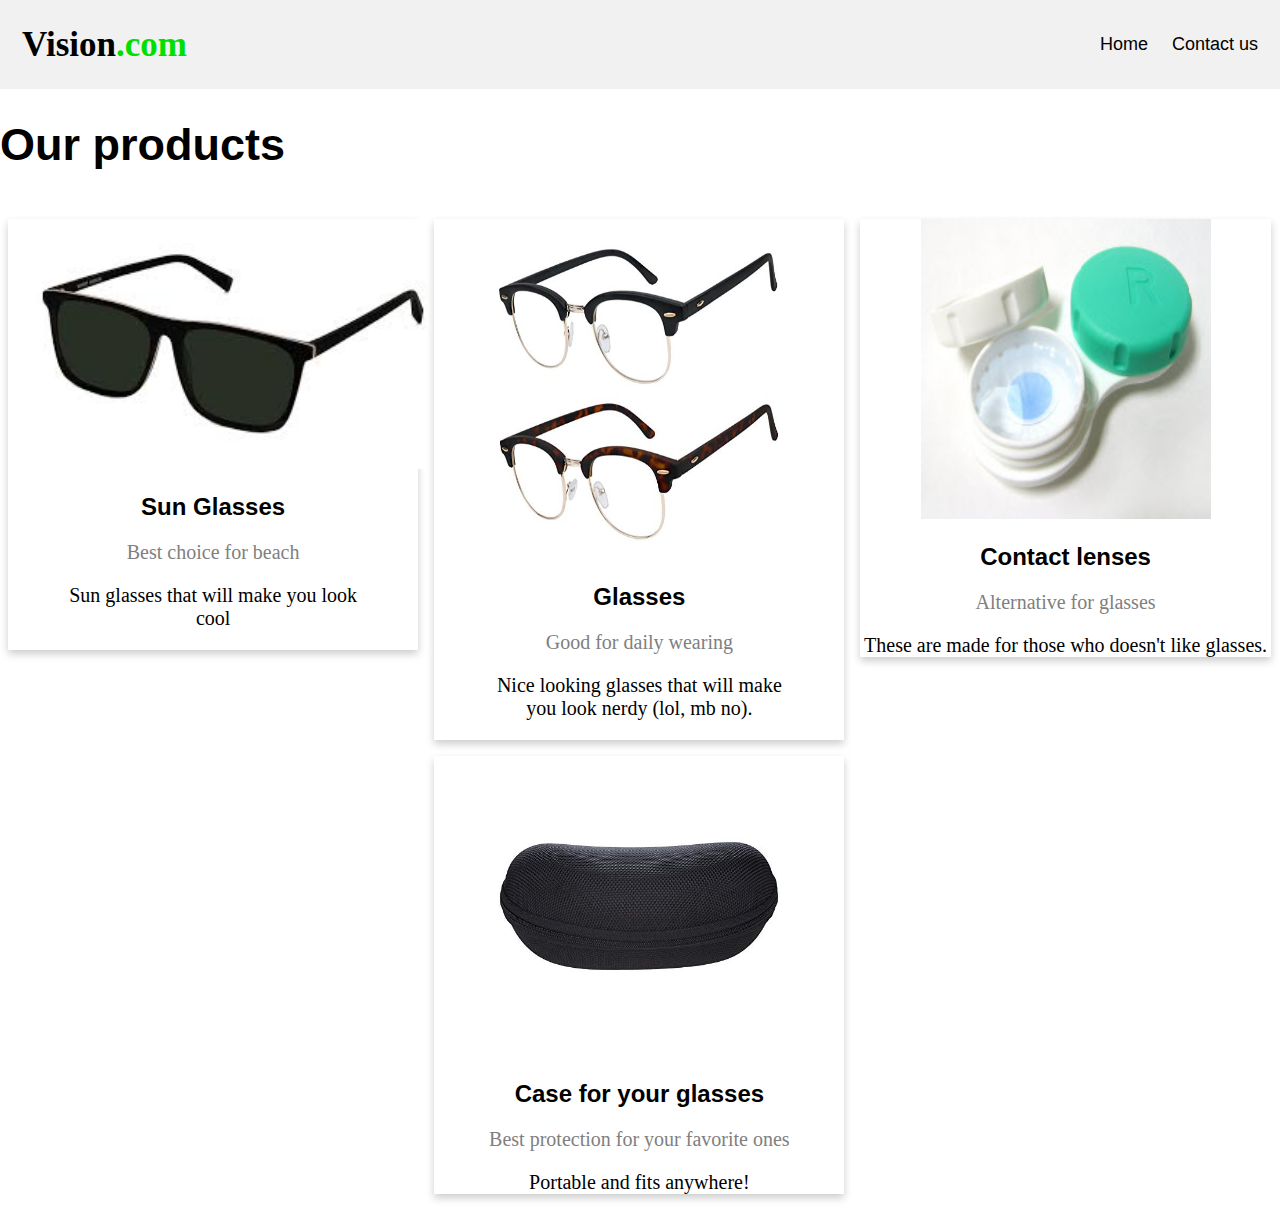
<file: products.html>
<!DOCTYPE html>
<html>
<head>
<meta name="viewport" content="width=device-width, initial-scale=1">
<link rel="stylesheet" href="products.css">
<style>
html {
  box-sizing: border-box;
}

*, *:before, *:after {
  box-sizing: inherit;
}

.column {
  float: left;
  width: 33.3%;
  margin-bottom: 16px;
  padding: 0 8px;
}

@media screen and (max-width : 879px ){
  .column {
    width: 100%;
    display: block;
  }
}

.card {
  box-shadow: 0 4px 8px 0 rgba(0, 0, 0, 0.2);
}

.container {
  padding: 0 50px;
}

.container::after, .row::after {
  content: "";
  clear: both;
  display: table;
}

.title {
  color: grey;
}
body {
  margin: 0;
}

</style>
</head>
	
<script>
function bigImg(x) {
	x.style.height = "445px";
	x.style.width = "330px";
}	
	
function normalImg(x) {
	x.style.height = "340px";
	x.style.width = "280px";
}	
	
function bigImg1(x) {
	x.style.height = "270px";
	x.style.width = "465px";
}	
	
function normalImg1(x) {
	x.style.height = "250px";
	x.style.width = "450px";
}		
	
function bigImg2(x) {
	x.style.height = "330px";
	x.style.width = "310px";
}	
	
function normalImg2(x) {
	x.style.height = "300px";
	x.style.width = "290px";
}	
	
function bigImg4(x) {
	x.style.height = "330px";
	x.style.width = "310px";
}	
	
function normalImg4(x) {
	x.style.height = "300px";
	x.style.width = "290px";
}	
	
</script>
<body>
	
<div class="header">
	<a href="index.html" class="logo">Vision<font color="lightfreen#1DE440green">.com</font></a>
  <div class="header-right">
    <a href="index.html">Home</a>
    <a href="contactus.html"#contact"">Contact us</a>
  </div>
</div>
	
<h1>Our products</h1>
<br>

<div class="row">
  <div class="column">
    <div class="card">
      <img onmouseover="bigImg1(this)" onmouseout="normalImg1(this)" src="sun.jfif" alt="Sun glasses" width="450" height="250">
      <div class="container">
        <center><h2>Sun Glasses</h2>
        <p class="title">Best choice for beach</p>
		  <p>Sun glasses that will make you look cool</p></center>
      </div>
    </div>
  </div>

  <div class="column">
    <div class="card">
      <center><img onmouseover="bigImg(this)" onmouseout="normalImg(this)" src="reading.jpg" alt="Glasses" width = "280px" height = "340px"></center>
      <div class="container">
        <center><h2>Glasses</h2>
        <p class="title">Good for daily wearing</p>
		  <p>Nice looking glasses that will make you look nerdy (lol, mb no).</p></center>
      </div>
    </div>
  </div>
  <div class="column"> 
    <div class="card">
      <center><img onmouseover="bigImg4(this)" onmouseout="normalImg4(this)" src="contact .lenses.jpg"/w3images/team3.jpg" alt="Eyes contacts" width="290" height="300">
      <div class="container"></center>
        <center><h2>Contact lenses</h2>
        <p class="title">Alternative for glasses</p>
		  <p>These are made for those who doesn't like glasses.</p></center>
      </div>
    </div>
  </div>
</div>
		  
 <div class="column"> 
    <div class="card">
      
      </div>
    </div>
  </div>
</div>
	
 <div class="column"> 
    <div class="card">
      <center><img onmouseover="bigImg2(this)" onmouseout="normalImg2(this)" src="case.jpg" alt="Eyes contacts" width="290" height="300">
      <div class="container"></center>
        <center><h2>Case for your glasses</h2>
        <p class="title">Best protection for your favorite ones</p>
		  <p>Portable and fits anywhere!</p></center>
      </div>
    </div>
  </div>
</div>
		  
 <div class="column"> 
    <div class="card">
      
      </div>
    </div>
  </div>
</div>
		  
</body>
</html>
</file>
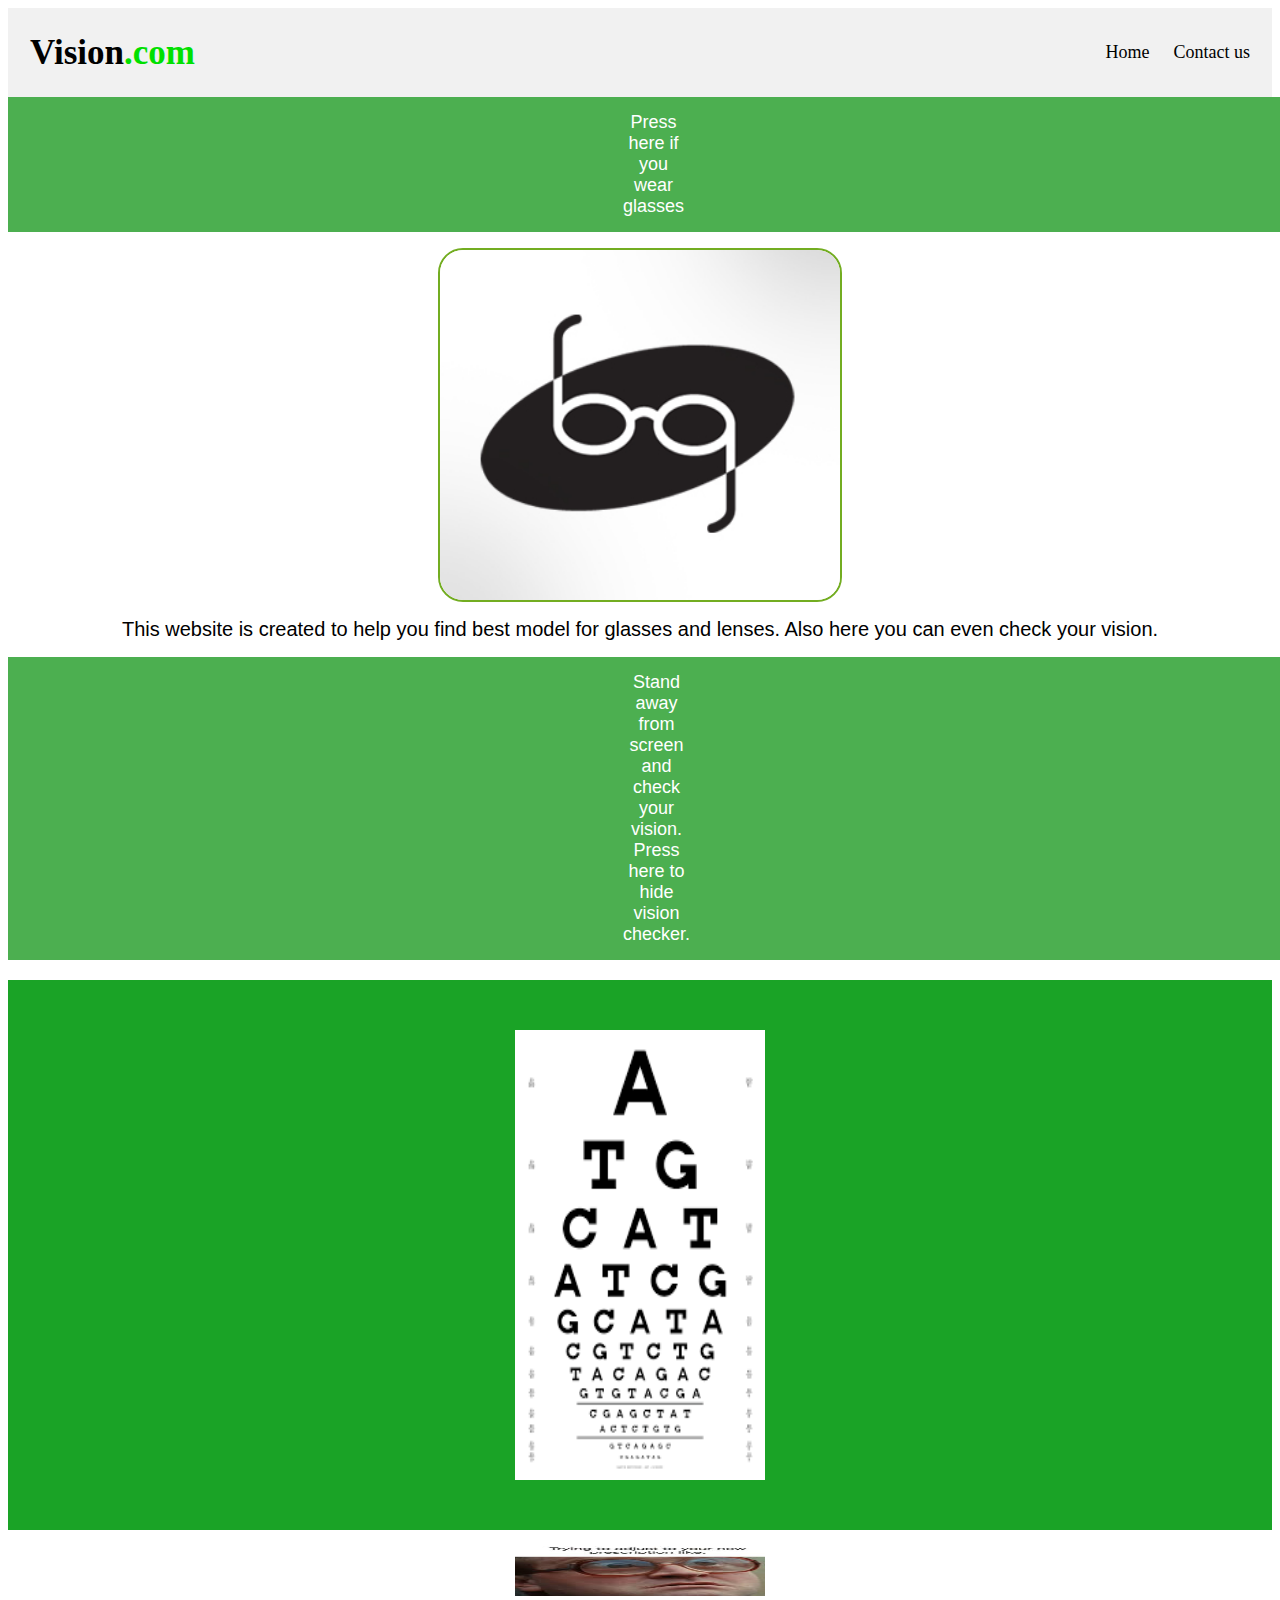
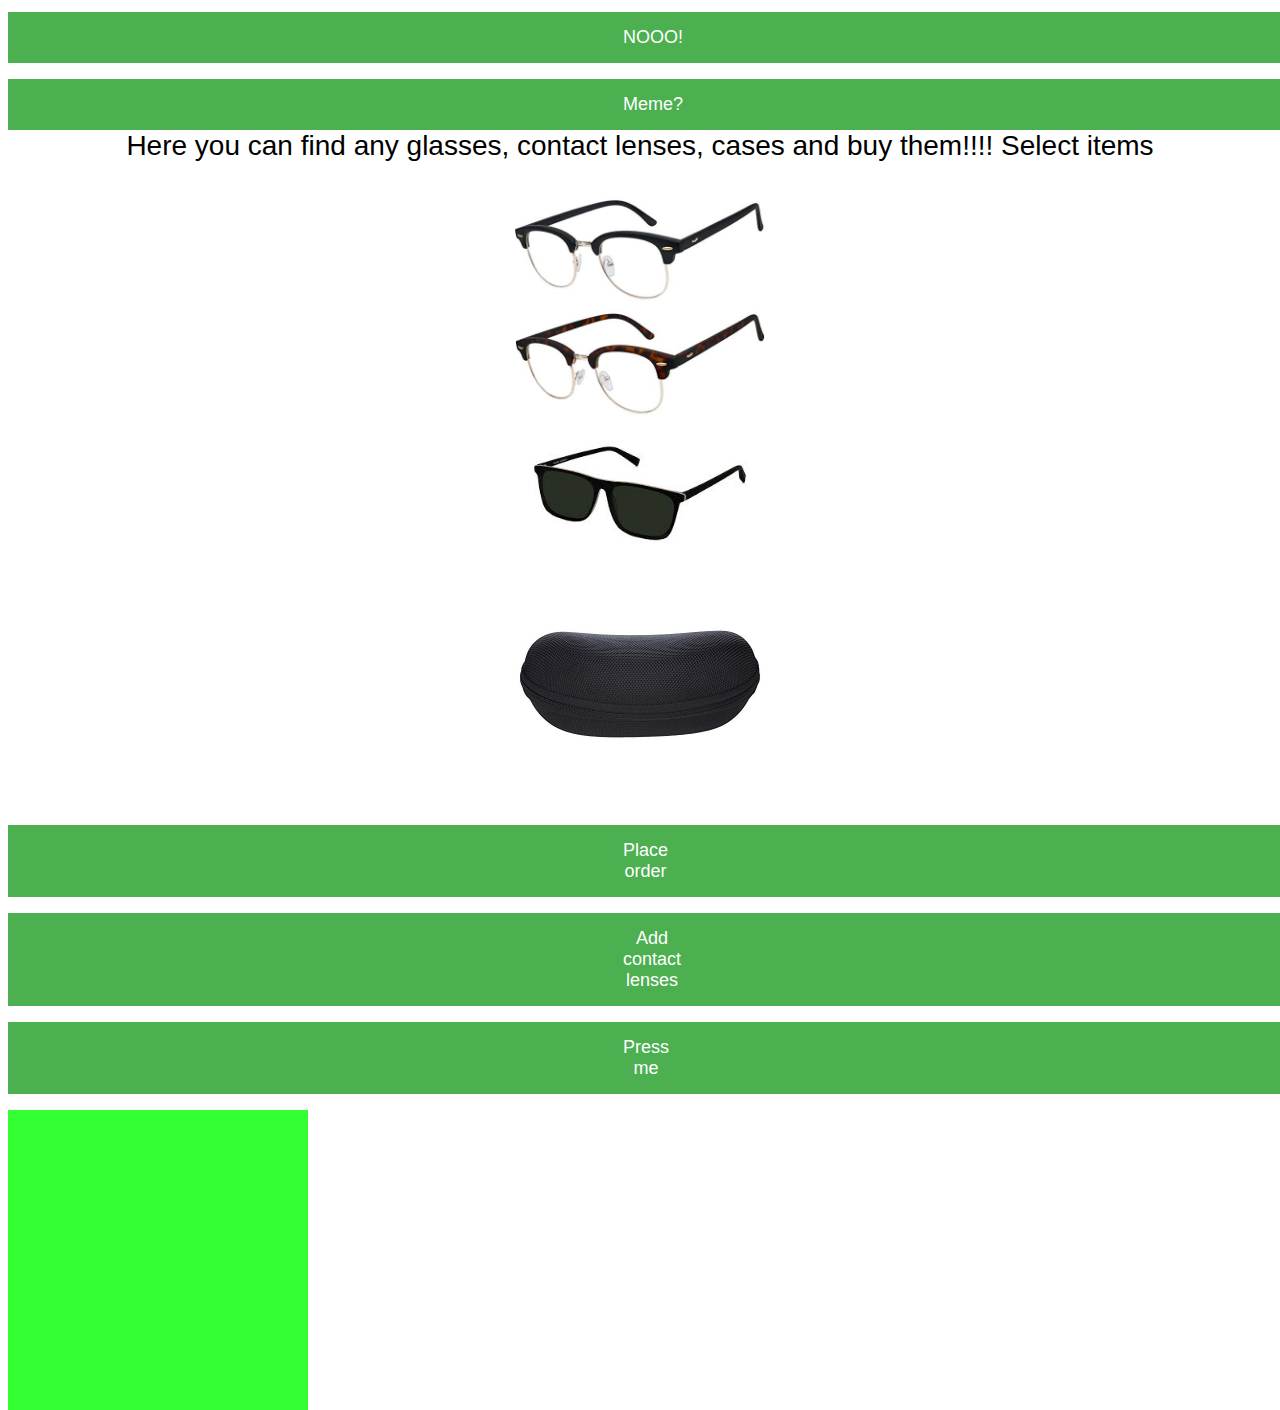
<file: JavaScirt Project/Project.html>
<!doctype html>
<html>
	<head>
	<meta charset="utf-8">
	<title>JS Project</title>
	<link href="Project.css" rel="stylesheet" type="text/css">
	<script src="jQuery.js"></script>
	<style>
#myDIV {
  		width: 100%;
  		padding: 50px 0;
  		text-align: center;
  		background-color: #1AA326;
  		margin-top: 20px;
}
	</style>
	</head>
<body>
<div class="header">
	<a href="../Major.html" class="logo">Vision<font color="lightfreen#1DE440green">.com</font></a>
  <div class="header-right">
    <a href="../Major.html">Home</a>
    <a href="../contactus.html">Contact us</a>
  </div>
</div>
	<script> 
		function selectReadingglasses(){
			document.getElementById("reading").style.border="5px solid black";
			document.getElementById("reading").style.width="156px";
			
			document.getElementById("sun").style.width="100px";
			document.getElementById("sun").style.border="none";
			
			document.getElementById("case").style.width="100px";
			document.getElementById("case").style.border="none";
		}
		function selectSunglasses(){
			document.getElementById("sun").style.border="5px solid black";
			document.getElementById("sun").style.width="156px";
			
			document.getElementById("reading").style.width="100px";
			document.getElementById("reading").style.border="none";
	
			document.getElementById("case").style.width="100px";
			document.getElementById("case").style.border="none";
		}
		function selectCase(){
			document.getElementById("case").style.border="5px solid black";
			document.getElementById("case").style.width="156px";
			
			document.getElementById("reading").style.width="100px";
			document.getElementById("reading").style.border="none";
	
			document.getElementById("sun").style.width="100px";
			document.getElementById("sun").style.border="none";
		}
	</script>

	<script>
		function goToBed()
		{
			alert("Congrats, you are blind too");
		}
	</script>

	<script>
		function placeOrder()
		{
			document.getElementById("orderDiv").innerHTML="<p>Order placed. Restart page to continue shopping</p>"
			alert("Order will be ready in couple of days");
		}
	</script>

	<script>
		function addContactlenses()
		{
			document.getElementById("orderDiv").innerHTML="<p>We are currently out of lenses. Please try to order it later</p>"
			alert("Sorry, we are currently out of contact lenses. Please try to order it later");
		}
	</script>

<script>
$(document).ready(function(){
  $(".btn1").click(function(){
    $("#meme").fadeOut()
  });
  $(".btn2").click(function(){
    $("#meme").fadeIn();
  });
});
</script>

<script>
$(document).ready(function(){
  $("p5").mouseover(function(){
    $("p5").css("background-color", "#1DE440");
  });
  $("p5").mouseout(function(){
    $("p5").css("background-color", "lightgray");
  });
});
</script>

<script>
function bigImg(x) {
  x.style.height = "250px";
  x.style.width = "250px";
}

function normalImg(x) {
  x.style.height = "200px";
  x.style.width = "200px";
}
</script>

<div class="button">
	<button type="button" onClick="goToBed();">Press here if you wear glasses
	</button>
</div>

<script>
function myFunction() {
	var x = document.getElementById("myDIV");
  	if (x.style.display === "none") {
    x.style.display = "block";
  	} else {
    x.style.display = "none";
  }
}
</script>

<script> 
$(document).ready(function(){
  $("button").click(function(){
    $("div").animate({left: '980px'});
  });
});
</script> 

<div>
<p>
</p>
</div>

	<img src="logo.png" alt="Logo" width="700" height="650" class="image">

<div>
<p>    
</p>
	<center><p5>This website is created to help you find best model for glasses and lenses. Also here you can even check your vision.</p5></center>
<p>        
</p>
</div>

<div>
<button onclick="myFunction()"><p4>Stand away from screen and check your vision. Press here to hide vision checker.</p4></button>
</div>
<p>
</p>

<!--https://www.google.com/search?hl=en&q=driver+licence+eye+test+texas&tbm=isch&tbs=simg:[base64]&sa=X&ved=0ahUKEwinlLC2qNXhAhVGUK0KHdvxDlIQwg4IKCgA&biw=1366&bih=625&surl=1&safe=active&ssui=on#imgrc=DwUZ9PDCkCZ3FM:-->
<div id="myDIV">
	<image src="vision.checker.png" width="500" height="450"></image>
</div>

<p>
</p>
<!--https://www.google.com/search?hl=en&q=glasses+funny&tbm=isch&tbs=simg:[base64]&sa=X&ved=0ahUKEwiH1IuVqNXhAhVHA6wKHfxODowQwg4IKCgA&biw=1366&bih=625&surl=1&safe=active&ssui=on#imgrc=MTk2Ba3FGsGxOM:-->
<p>
</p>
<div id="meme">
<img onmouseover="bigImg(this)" onmouseout="normalImg(this)" border="0" src="meme.jpg" alt="Man weareing glasses with surprised face" width="50" height="50">
</div>

<p>
</p>

<button class="btn1">NOOO!</button>
<p>
</p>
<button class="btn2">Meme?</button>


<div class="paragraph">
<p2>
Here you can find any glasses, contact lenses, cases and buy them!!!!
</p2>
<p2>Select items</p2>
</div>

<p>

<!--https://www.google.com/search?hl=en&q=reading+glasses&tbm=isch&tbs=simg:[base64]&sa=X&ved=0ahUKEwiN8e-9qNXhAhVNY6wKHWy8A0cQwg4IKCgA&biw=1366&bih=625&surl=1&safe=active&ssui=on#imgrc=fq6D6HVRwKdJsM:-->
<img id="reading" onclick="selectReadingglasses()" src="reading.jpg"/>
	
<!--https://www.google.com/search?hl=en&q=gucci+sunglasses+gg0008s&tbm=isch&tbs=simg:[base64]&sa=X&ved=0ahUKEwj-vL_DqNXhAhUOna0KHUtWB54Qwg4IKCgA&biw=1366&bih=625&surl=1&safe=active&ssui=on#imgrc=m91L9yckp2lRZM:-->
<img id="sun" onclick="selectSunglasses()" src="sun.jfif"/>
	
<!--https://www.google.com/search?hl=en&q=sunglasses+case&tbm=isch&tbs=simg:[base64]&sa=X&ved=0ahUKEwjKhbarqNXhAhVpmK0KHbGXAUYQwg4IKCgA&biw=1366&bih=625&surl=1&safe=active&ssui=on#imgrc=Bxe8hGDUPfjnvM:-->
<img id="case" onclick="selectCase()" src="case.jpg"/>

</p>

<div id="orderDiv">
	<button type="button" onClick="placeOrder();">Place order</button></p>
	<button type="button" onClick="addContactlenses();">Add contact lenses</button></p>
</div>

<div>
	<button onClick="" id="button">Press me</button>
</div>

<p>
</p>

<div style="background: #33ff33;height:300px;width:300px;position:absolute;"></div>

</body>
</html>
</file>
<file: major.css>
@charset "utf-8";
/* CSS Document */
h2 {
	color: black;
	font-size: 35px;
	font-family: Cooper Black;
}

body {
  margin: 0;
}

ul {
  list-style-type: none;
  margin: 0;
  padding: 0;
  width: 25%;
  background-color: #f1f1f1;
  position: fixed;
  height: 100%;
  overflow: auto;
}

li a {
  display: block;
  color: #000;
  padding: 8px 16px;
  text-decoration: none;
}

li a.active {
  background-color: #4CAF50;
  color: white;
}

li a:hover:not(.active) {
  background-color: #555;
  color: white;
}
div.a {
  text-align: center;
}
div.info {
	font-family: 		
}
a {
	font-size: 19px
}
h3 {
	font-family: Abel, sans-serif;
	font-size: 25px;
}
p {
	font-family: Cambria, sans-serif;
}
li {
	font-family:  Lucida Sans, sans-serif;
	font-size: 31px;
	font-weight: bold;
}
</file>
<file: css/simpleGridTemplate.css>
@charset "UTF-8";
/* Body */
body {
	font-family: Cambria, "Hoefler Text", "Liberation Serif", Times, "Times New Roman", serif;
	background-color: #FFFFFF;
	margin: 0;
}
/* Container */
.container {
	width: 90%;
	margin-left: auto;
	margin-right: auto;
	background-color: #FFFFFF;
}
/* Header */
header {
	width: 100%;
	height: 8%;
	background-color: #5D5E5D;
	border-bottom: 1px solid #353635;
}
.logo {
	color: #fff;
	font-weight: bold;
	margin-left: auto;
	letter-spacing: 4px;
	margin-right: auto;
	text-align: center;
	padding-top: 15px;
	line-height: 2em;
	font-size: 22px;
	color: black;
}
.hero_header {
	color: #FFFFFF;
	text-align: center;
	margin: 0;
	letter-spacing: 4px;
}
/* About Section */
.text_column {
	width: 90%;
	text-align: left;
	font-weight: lighter;
	line-height: 25px;
	float: left;
	padding-left: 20px;
	padding-right: 20px;
	color: #A3A3A3;
	font-size: 25px;
}
.gallery {
	clear: both;
	display: inline-block;
	width: 100%;
	background-color: #FFFFFF;
	/* [disabled]min-width: 400px;
*/
	padding-bottom: 35px;
	padding-top: 0px;
	margin-top: -5px;
	margin-bottom: 0px;
}
.thumbnail {
	width: 23%;
	text-align: center;
	float: left;
	margin-top: 35px;
	background-color: #F8F8F8;
	padding-bottom: 20px;
	margin-left: 1%;
	margin-right: 1%;
	border-radius: 3px;
	padding-top: 20px;
	border-bottom: 4px solid #6DC7D0;
}
.gallery .thumbnail h4 {
	margin-top: 5px;
	margin-bottom: 5px;
	color: #52BAD5;
	text-align: left;
	padding-left: 20px;
	padding-right: 20px;
}
.gallery .thumbnail p {
	margin: 0;
	color: #B3B3B3;
	text-align: left;
	padding-left: 20px;
}
/* More info */
.intro {
	background-color: #FFFFFF;
	padding-bottom: 35px;
}
.column {
	width: 50%;
	text-align: center;
	padding-top: 30px;
	float: left;
}
.intro .column h3 {
	color: #FFFFFF;
	text-align: center;
}
.intro .column p {
	color: #FFFFFF;
}
.cards {
	width: 100%;
	height: auto;
	max-width: 400px;
	max-height: 200px;
	opacity: 0.8;
}
.intro .column p {
	padding-left: 30px;
	padding-right: 30px;
	text-align: justify;
	line-height: 25px;
	font-weight: lighter;
	margin-left: 20px;
	margin-right: 20px;
	width: 80%;
	margin-top: 4%;
}
.button {
	width: 200px;
	margin-top: 40px;
	margin-right: auto;
	margin-bottom: auto;
	margin-left: auto;
	padding-top: 20px;
	padding-right: 10px;
	padding-bottom: 20px;
	padding-left: 10px;
	text-align: center;
	vertical-align: middle;
	border-radius: 0px;
	text-transform: uppercase;
	font-weight: bold;
	letter-spacing: 2px;
	border: 3px solid #FFFFFF;
	color: #FFFFFF;
	transition: all 0.3s linear;
}
.button:hover {
	background-color: #6DC7D0;
	color: #FFFFFF;
	cursor: pointer;
}
.copyright {
	text-align: center;
	padding-top: 20px;
	padding-bottom: 20px;
	background-color: #717070;
	color: #FFFFFF;
	text-transform: uppercase;
	font-weight: lighter;
	letter-spacing: 2px;
	border-top-width: 2px;
}
footer {
	background-color: white;
	padding-top: 60px;
	padding-bottom: 60PX;
}
.intro {
	display: inline-block;
	background-color: #6DC7D0;
}
.profile {
	width: 50%;
}
.gallery .thumbnail .tag {
	color: #271D1D;
	padding-bottom: 4px;
	padding-top: 4px;
	text-align: left;
	padding-left: 20px;
	padding-right: 20px;
}

/* Mobile */
@media (max-width: 320px) {
.logo {
	width: 100%;
	text-align: center;
	margin-top: 13px;
	margin-right: 0px;
	margin-bottom: 0px;
	margin-left: 0px;
}
.text_column {
	width: 100%;
	text-align: justify;
	padding: 0;
}
.intro .column p {
	width: 80%;
	margin-left: 0px;
}
.text_column {
	padding-left: 20px;
}
.thumbnail {
	width: 100%;
}
.column {
	width: 100%;
	margin-top: 0px;
}
.hero_header {
	padding-left: 10px;
	padding-right: 10px;
	line-height: 22px;
	text-align: center;
}
}

/* Small Tablets */
@media (min-width: 321px)and (max-width: 767px) {
.logo {
	width: 100%;
	text-align: center;
	margin-top: 13px;
	margin-right: 0px;
	margin-bottom: 0px;
	margin-left: 0px;
}
.text_column {
	width: 100%;
	text-align: left;
	padding: 0;
}
.thumbnail {
	width: 100%;
}
.column {
	width: 100%;
	margin-top: 0px;
}
.thumbnail {
	width: 100%;
}
.text_column {
	padding-left: 20px;
	padding-right: 20px;
	width: 90%;
}
.column {
	width: 100%;
	margin-left: 0px;
	margin-right: 0px;
}
.profile {
	width: 100%;
}
.intro .column p {
	width: 90%;
	text-align: center;
	padding-left: 0px;
}
}

/* Small Desktops */
@media (min-width: 768px) and (max-width: 1096px) {
.text_column {
	width: 100%;
}
.thumbnail {
	width: 48%;
}
.text_column {
	width: 90%;
	margin: 0;
	padding: 20px;
}
.intro .column p {
	width: 80%;
}
}
img {
	border-radius: 60%;
}
ul { 
	color: white;
	font-size: 30px;
}
p {
	font-family: Cambria, "Hoefler Text", "Liberation Serif", Times, "Times New Roman", serif;
	font-size: 25px;	
}
body { 
  margin: 0;
  font-family: Arial, Helvetica, sans-serif;
}

.header {
  overflow: hidden;
  background-color: white;
  padding: 20px 10px;
}

.header a {
  float: left;
  color: black;
  text-align: center;
  padding: 12px;
  text-decoration: none;
  font-size: 18px; 
  line-height: 25px;
  border-radius: 4px;
}

.header a.logo {
  font-size: 35px;
  font-weight: bold;
  font-family: Cooper Black;
}

.header a:hover {
  background-color: #ddd;
  color: black;
}

.header a.active {
  background-color: dodgerblue;
  color: white;
}

.header-right {
  float: right;
}
@media screen and (max-width: 500px) {
  .header a {
    float: none;
    display: block;
    text-align: left;
  }
  
  .header-right {
    float: none;
  }
	h4 {
		color: black;
	}
</file>
<file: contactus.css>
@charset "utf-8";
/* CSS Document */
.header {
  overflow: hidden;
  background-color: #f1f1f1;
  padding: 20px 10px;
}

.header a {
  float: left;
  color: black;
  text-align: center;
  padding: 12px;
  text-decoration: none;
  font-size: 18px; 
  line-height: 25px;
  border-radius: 4px;
}

.header a.logo {
  font-size: 35px;
  font-weight: bold;
  font-family: Cooper Black;
}

.header a:hover {
  background-color: #ddd;
  color: black;
}

.header a.active {
  background-color: dodgerblue;
  color: white;
}

.header-right {
  float: right;
}
@media screen and (max-width: 500px) {
  .header a {
    float: none;
    display: block;
    text-align: left;
  }
  
  .header-right {
    float: none;
  }
p {
	font-family: Cooper Black;
	font-size: 50px;
}
	p1 {
		font-family: Cooper Black;
	font-size: 20px;
	}
</file>
<file: historyglasses.css>
@charset "utf-8";
/* CSS Document */
.header {
  overflow: hidden;
  background-color: #f1f1f1;
  padding: 20px 10px;
}

.header a {
  float: left;
  color: black;
  text-align: center;
  padding: 12px;
  text-decoration: none;
  font-size: 18px; 
  line-height: 25px;
  border-radius: 4px;
}

.header a.logo {
  font-size: 35px;
  font-weight: bold;
  font-family: Cooper Black;
}

.header a:hover {
  background-color: #ddd;
  color: black;
}

.header a.active {
  background-color: dodgerblue;
  color: white;
}

.header-right {
  float: right;
}
@media screen and (max-width: 500px) {
  .header a {
    float: none;
    display: block;
    text-align: left;
  }
  
  .header-right {
    float: none;
  }
	p {
		font-family: Arial, Helvetica, sans-serif;
	}
	div.glasses {
		text-align: center;
		align-items: center;
	}
	ul {
		font-family: Arial, Helvetica, sans-serif;
	}
</file>
<file: improvevision.css>
@charset "utf-8";
/* CSS Document */
.header {
  overflow: hidden;
  background-color: #f1f1f1;
  padding: 20px 10px;
}

.header a {
  float: left;
  color: black;
  text-align: center;
  padding: 12px;
  text-decoration: none;
  font-size: 18px; 
  line-height: 25px;
  border-radius: 4px;
}

.header a.logo {
  font-size: 35px;
  font-weight: bold;
  font-family: Cooper Black;
}

.header a:hover {
  background-color: #ddd;
  color: black;
}

.header a.active {
  background-color: dodgerblue;
  color: white;
}

.header-right {
  float: right;
}
@media screen and (max-width: 500px) {
  .header a {
    float: none;
    display: block;
    text-align: left;
  }
  
  .header-right {
    float: none;
  }
	p {
		font-family: Arial, Helvetica, sans-serif;
	}
	div.glasses {
		text-align: center;
		align-items: center;
	}
	ul {
		font-family: Arial, Helvetica, sans-serif;
	}
</file>
<file: products.css>
@charset "utf-8";
/* CSS Document */
img { 
	align-items: center;
}
h1 {
	font-size: 45px;
}
p {
	
	font-family: Cooper Black;
	font-size: 20px;
}
body { 
  margin: 0;
  font-family: Arial, Helvetica, sans-serif;
}

.header {
  overflow: hidden;
  background-color: #f1f1f1;
  padding: 20px 10px;
}

.header a {
  float: left;
  color: black;
  text-align: center;
  padding: 12px;
  text-decoration: none;
  font-size: 18px; 
  line-height: 25px;
  border-radius: 4px;
}

.header a.logo {
  font-size: 35px;
  font-weight: bold;
  font-family: Cooper Black;
}

.header a:hover {
  background-color: #ddd;
  color: black;
}

.header a.active {
  background-color: dodgerblue;
  color: white;
}

.header-right {
  float: right;
}
@media screen and (max-width: 500px) {
  .header a {
    float: none;
    display: block;
    text-align: left;
  }
  
  .header-right {
    float: none;
  }
</file>
<file: JavaScirt Project/Project.css>
@charset "utf-8";
body {
	background-color:  white;
}
h2 {
	color: white;
	text-align: center;
	font-family: Arial;
	border-style: double;
	background-color: lightgrey;
}

img {
	align-items: center;
	width: 250px;
}

figcaption {
	color: white;
	font-family: Arial;
	align-items: center;
	font-size: 24px;
}

img {
	display: block;
	margin-left: auto;
	margin-right: auto;
	opacity: 1;
	}
ul {
  list-style-type: none;
  margin: 0;
  padding: 0;
  overflow: hidden;
  background-color: dimgrey;
}

li {
  float: left;
}

li a:hover:not(.active) {
  background-color: #111;
}

.active {
  background-color: #4CAF50;
}
.image {
  border-radius: 25px;
  border: 2px solid #73AD21;
  width: 400px;
  height: 350px; 
}

a1 {
	color: black;
	font-size: 40px;
	font-family: Cooper Black;
}
p1 {
	font-family: Verdana;
	font-size: 28px;
	color: white;
	text-align: center;
}
p2 {
	font-family: "Comic Sans MS", cursive, sans-serif;
	color:black;
	text-align: center;
	font-size: 28px;
}
.annotated:hover li {
   border:2px solid black;
   background-color:rgba(255,255,255,0.8);
}

em {
	color: black;
}
button {
	margin: auto;
	background-color: #4CAF50; /* Green */
  	border: none;
  	color: white;
  	padding: 15px 615px;
  	text-align: center;
  	text-decoration: none;
  	display: inline-block;
  	font-size: 18px;
	align-items: center;
  	justify-content: center;
}

div.paragraph{
	text-align: center;
}
div.bottomText {
	text-align: center;
}
p4 {
	font-family: "Comic Sans MS", cursive, sans-serif;
	color:white;
}
p5 {
	font-family: "Comic Sans MS", cursive, sans-serif;
	color: black;
	font-size: 20px;
}
.header {
  overflow: hidden;
  background-color: #f1f1f1;
  padding: 20px 10px;
}

.header a {
  float: left;
  color: black;
  text-align: center;
  padding: 12px;
  text-decoration: none;
  font-size: 18px; 
  line-height: 25px;
  border-radius: 4px;
}

.header a.logo {
  font-size: 35px;
  font-weight: bold;
  font-family: Cooper Black;
}

.header a:hover {
  background-color: #ddd;
  color: black;
}

.header a.active {
  background-color: dodgerblue;
  color: white;
}

.header-right {
  float: right;
}
@media screen and (max-width: 500px) {
  .header a {
    float: none;
    display: block;
    text-align: left;
  }
  
  .header-right {
    float: none;
  }
</file>
